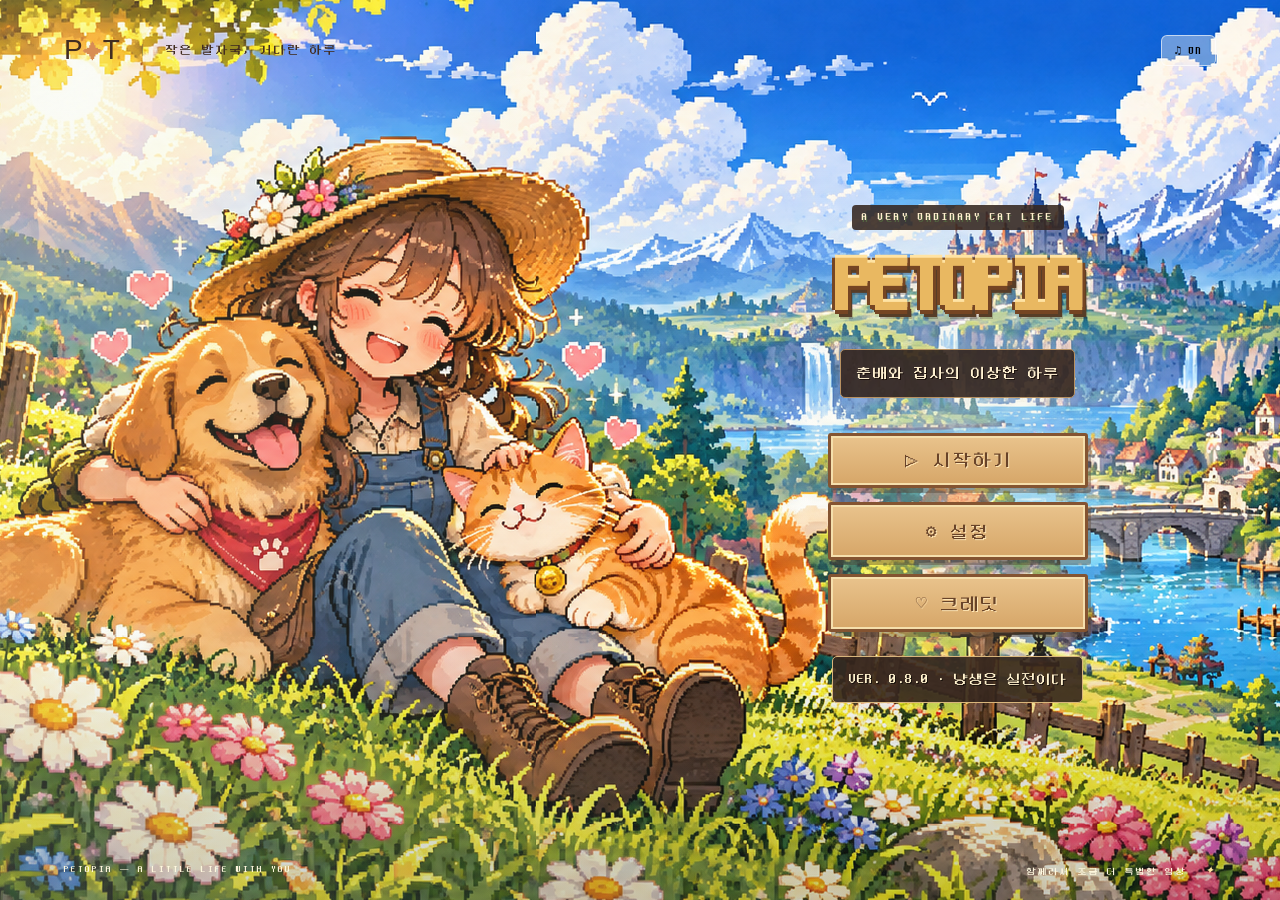
<file: index.html>
<!doctype html>
<html lang="ko">
  <head>
    <meta charset="utf-8" />
    <meta name="viewport" content="width=device-width,initial-scale=1" />
    <title>Petopia · 우리의 작은 일상</title>
    <link rel="stylesheet" href="style.css" />
  </head>
  <body>
    <div id="lobbyBackground"></div>
    <canvas
      id="scene"
      aria-label="강아지, 고양이와 사람이 함께 쉬는 도트 공원"
    ></canvas>
    <div class="shade"></div>
    <header>
      <a href="#" id="home">P<span>✦</span>T</a
      ><span>작은 발자국, 커다란 하루</span
      ><button id="sound" aria-label="효과음 켜기">♫ OFF</button>
    </header>
    <main id="app"></main>
    <footer>
      <span>PETOPIA — A LITTLE LIFE WITH YOU</span
      ><span>함께라서 조금 더 특별한 일상 <i>✦</i></span>
    </footer>
    <dialog id="modal"></dialog>
    <div id="toast" role="status" aria-live="polite"></div>
    <script src="engine.js"></script>
    <script src="social.js"></script>
    <script src="idle-engine.js"></script>
    <script src="app.js"></script>
    <script src="visuals.js"></script>
    <script src="live-chat.js"></script>
    <script src="home-field-model.js"></script>
    <script src="game.js"></script>
    <script src="action.js"></script>
    <script src="arcade.js"></script>
    <script src="idle-game.js"></script>
    <script src="home-field.js"></script>
  </body>
</html>
</file>
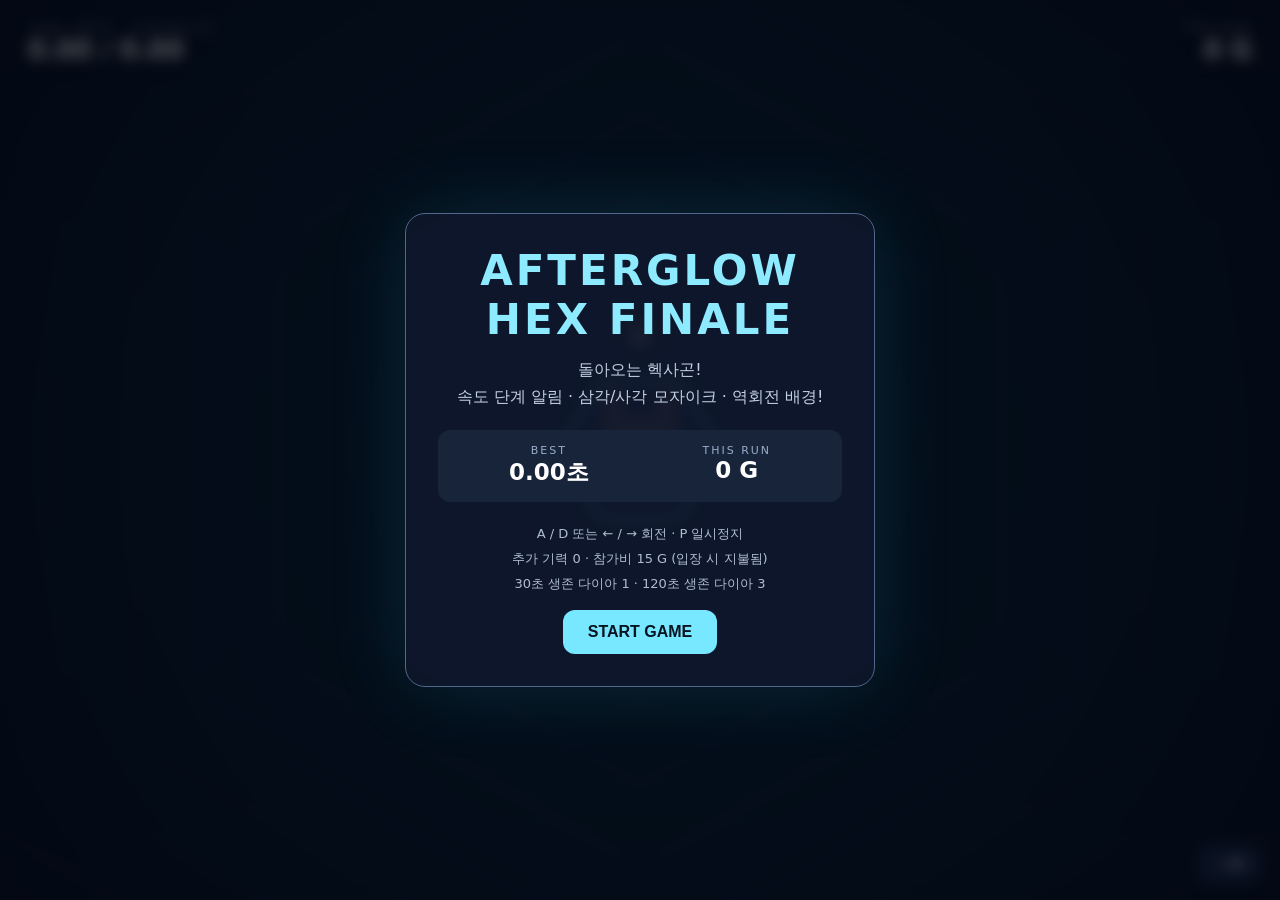
<file: games/hex.html>
<!doctype html>
<html lang="ko">
  <head>
    <meta charset="utf-8" />
    <meta name="viewport" content="width=device-width,initial-scale=1" />
    <title>AFTERGLOW // HEX FINALE</title>
    <style>
      * {
        box-sizing: border-box;
      }
      html,
      body {
        margin: 0;
        height: 100%;
        overflow: hidden;
        background: #050714;
        color: #fff;
        font-family: system-ui, "Segoe UI", sans-serif;
      }
      canvas {
        width: 100%;
        height: 100%;
        display: block;
      }
      #hud {
        position: absolute;
        top: 22px;
        left: 28px;
        right: 28px;
        display: flex;
        justify-content: space-between;
        pointer-events: none;
        text-shadow: 0 2px 15px #000;
      }
      small {
        display: block;
        font-size: 11px;
        letter-spacing: 2px;
        color: #9babc9;
      }
      #hud strong {
        font-size: 26px;
        font-variant-numeric: tabular-nums;
      }
      #overlay {
        position: absolute;
        inset: 0;
        display: flex;
        align-items: center;
        justify-content: center;
        background: #040613ae;
        backdrop-filter: blur(7px);
      }
      .panel {
        max-width: 470px;
        width: 92%;
        padding: 32px;
        text-align: center;
        border: 1px solid #52678d;
        border-radius: 20px;
        background: #10182cdd;
        box-shadow: 0 0 80px #42dfff20;
      }
      h1 {
        margin: 0 0 12px;
        font-size: clamp(28px, 5vw, 42px);
        letter-spacing: 3px;
        color: #8deaff;
      }
      .desc {
        color: #c4d0e5;
        line-height: 1.7;
      }
      .stats {
        display: flex;
        justify-content: space-around;
        margin: 20px 0;
        padding: 14px;
        background: #17243a;
        border-radius: 12px;
      }
      .stats b {
        font-size: 23px;
      }
      .help {
        font-size: 13px;
        color: #afbdd2;
        line-height: 1.9;
      }
      button {
        cursor: pointer;
        background: #77e8ff;
        color: #071321;
        border: 0;
        border-radius: 12px;
        font-weight: 900;
        font-size: 16px;
        padding: 13px 25px;
        margin-top: 14px;
      }
      #mute {
        position: absolute;
        bottom: 18px;
        right: 20px;
        background: #15253e;
        color: #fff;
        border: 1px solid #526b8f;
        font-size: 12px;
        padding: 10px 14px;
      }
      #touch {
        position: absolute;
        bottom: 25px;
        left: 20px;
        right: 20px;
        display: none;
        justify-content: space-between;
        pointer-events: none;
      }
      #touch button {
        pointer-events: auto;
        opacity: 0.8;
        font-size: 24px;
        min-width: 76px;
      }
      #flash {
        position: absolute;
        inset: 0;
        pointer-events: none;
        mix-blend-mode: screen;
      }
      @media (pointer: coarse) {
        #touch {
          display: flex;
        }
        #mute {
          bottom: 105px;
        }
      }
    </style>
  </head>
  <body>
    <canvas id="game"></canvas>
    <div id="flash"></div>
    <div id="hud">
      <div>
        <small>TIME / BEST · OVERDRIVE</small
        ><strong id="clock">0.00 / 0.00</strong>
      </div>
      <div style="text-align: right">
        <small>THIS RUN</small><strong id="gold">0 G</strong>
      </div>
    </div>
    <div id="touch">
      <button id="left">◀</button><button id="right">▶</button>
    </div>
    <button id="mute">♫ ON</button>
    <div id="overlay">
      <div class="panel">
        <h1 id="title">AFTERGLOW HEX FINALE</h1>
        <div id="message" class="desc">
          돌아오는 헥사곤!<br />속도 단계 알림 · 삼각/사각 모자이크 · 역회전
          배경!
        </div>
        <div class="stats">
          <div><small>BEST</small><b id="best">0.00초</b></div>
          <div><small>THIS RUN</small><b id="balance">0 G</b></div>
        </div>
        <div class="help">
          A / D 또는 ← / → 회전 · P 일시정지<br />추가 기력 0 · 참가비 15 G
          (입장 시 지불됨)<br />30초 생존 다이아 1 · 120초 생존 다이아 3
        </div>
        <button id="start">START GAME</button>
      </div>
    </div>
    <audio id="music" preload="auto" src="../assets/afterglow.mp3"></audio>
    <script>
      (() => {
        "use strict";
        const $ = (id) => document.getElementById(id),
          canvas = $("game"),
          ctx = canvas.getContext("2d"),
          music = $("music");
        const TAU = Math.PI * 2,
          S = TAU / 6,
          DURATION = 160.752,
          STAGES = [0, 22, 48, 65, 95, 125];
        const get = (k, d) => {
            try {
              return JSON.parse(localStorage.getItem(k)) ?? d;
            } catch {
              return d;
            }
          },
          put = (k, v) => {
            try {
              localStorage.setItem(k, JSON.stringify(v));
            } catch {}
          };
        let W,
          H,
          dpr,
          sc,
          mode = "menu",
          time = 0,
          best = get("afterglow_hex_best", 0),
          gold = 0,
          clears = get("afterglow_hex_clears", 0),
          player = -Math.PI / 2,
          spin = 0,
          tileSpin = 0,
          stage = 0,
          spawnAt = 0,
          patternIndex = 0,
          patternName = "",
          lastSafe = 4,
          queue = [],
          walls = [],
          sparks = [],
          last = 0,
          shake = 0,
          glow = 0,
          flash = 0,
          stageBanner = 0,
          stageTitle = "",
          tileMode = 0,
          tileUntil = 0,
          nearGlow = 0,
          muted = false,
          heartUntil = 0,
          combo = 0,
          patternRot = 0,
          finale = false,
          heartTwo = false,
          visualBeat = 0,
          phaseShift = 0;
        const keys = { left: false, right: false },
          mod = (x, n) => ((x % n) + n) % n,
          money = (n) => Math.floor(n).toLocaleString("ko-KR");
        function resize() {
          W = innerWidth;
          H = innerHeight;
          dpr = Math.min(devicePixelRatio || 1, 2);
          canvas.width = W * dpr;
          canvas.height = H * dpr;
          ctx.setTransform(dpr, 0, 0, dpr, 0, 0);
          sc = Math.min(W, H) / 700;
        }
        addEventListener("resize", resize);
        resize();
        function hud() {
          $("clock").textContent = time.toFixed(2) + " / " + best.toFixed(2);
          $("gold").textContent = money(gold) + " G";
          $("best").textContent = best.toFixed(2) + "초";
          $("balance").textContent = money(gold) + " G";
        }
        function overlay(title, msg, button) {
          $("title").textContent = title;
          $("message").innerHTML = msg;
          $("start").textContent = button;
          $("overlay").style.display = "flex";
          hud();
        }
        function start() {
          mode = "playing";
          gold = 0;
          time = 0;
          stage = 0;
          player = -Math.PI / 2;
          spin = tileSpin = 0;
          spawnAt = 1.1;
          patternIndex = 0;
          lastSafe = 4;
          queue = [];
          walls = [];
          sparks = [];
          shake = glow = flash = stageBanner = nearGlow = 0;
          tileMode = 0;
          tileUntil = 0;
          heartUntil = 0;
          combo = 0;
          patternRot = 0;
          finale = false;
          heartTwo = false;
          visualBeat = 0;
          phaseShift = 0;
          keys.left = keys.right = false;
          $("overlay").style.display = "none";
          music.pause();
          music.currentTime = 0;
          music.muted = muted;
          music.play().catch(() => pause(true));
        }
        function pause(fail = false) {
          if (mode !== "playing") return;
          mode = "paused";
          music.pause();
          overlay(
            "PAUSED",
            fail ? "음악 재생을 허용한 후 다시 시작해 줘." : "잠시 멈췄어.",
            "RESUME",
          );
        }
        function resume() {
          mode = "playing";
          $("overlay").style.display = "none";
          music.play().catch(() => pause(true));
        }
        function end(win) {
          if (mode !== "playing") return;
          mode = "ended";
          music.pause();
          if (win) time = DURATION;
          best = Math.max(best, time);
          put("afterglow_hex_best", best);
          flash = 0.4;
          shake = 12;
          const reward = 10 + Math.floor(time / 5),
            diamonds = time >= 120 ? 3 : time >= 30 ? 1 : 0;
          gold = reward;
          overlay(
            win ? "TRACK CLEARED!" : "GAME OVER",
            `생존 <b>${time.toFixed(2)}초</b><br>+${reward} G · 다이아 +${diamonds}<br>보상은 Petopia에 자동 저장돼.`,
            "방앗간으로",
          );
          parent.postMessage(
            {
              type: "petopia-hex-result",
              token: new URLSearchParams(location.search).get("session"),
              time,
              win,
            },
            location.origin === "null" ? "*" : location.origin,
          );
        }
        const patterns = [
          {
            name: "OPEN GATE",
            min: 0,
            steps: [0, 0, 1, 1, 0],
            gaps: [3, 3, 3, 2, 3],
            interval: 0.92,
          },
          {
            name: "SPIRAL STEPS",
            min: 0,
            steps: [0, 1, 1, 1, 1, 1],
            gaps: [2, 2, 2, 2, 2, 2],
            interval: 0.79,
          },
          {
            name: "ZIGZAG",
            min: 0,
            steps: [0, 1, -1, 1, -1, 1],
            gaps: [3, 2, 2, 2, 2, 2],
            interval: 0.79,
          },
          {
            name: "REVERSE STEPS",
            min: 1,
            steps: [0, 1, 1, 1, -1, -1, -1],
            gaps: [2, 2, 2, 2, 2, 2, 2],
            interval: 0.72,
          },
          {
            name: "DOUBLE RUSH",
            min: 1,
            steps: [0, 1, 0, -1, 0, 1, 0],
            gaps: [2, 2, 2, 2, 2, 2, 2],
            times: [0, 0.4, 1.4, 1.8, 2.85, 3.25, 4.2],
          },
          {
            name: "HEARTBEAT RUSH",
            min: 2,
            steps: [0, 1, 0, -1, 0, 1, 0, -1],
            gaps: [2, 2, 2, 2, 2, 2, 2, 2],
            times: [0, 0.43, 1.23, 1.66, 2.46, 2.89, 3.69, 4.12],
          },
          {
            name: "RUSH LADDER",
            min: 3,
            steps: [0, 1, 1, 1, -1, -1, -1],
            gaps: [2, 2, 2, 2, 2, 2, 2],
            interval: 0.39,
          },
          {
            name: "TUNNEL SQUEEZE",
            min: 3,
            steps: [0, 0, 1, 0, 1, 0],
            gaps: [3, 3, 2, 2, 2, 1],
            interval: 0.69,
          },
          {
            name: "SPLIT FLASH",
            min: 3,
            steps: [0, 1, 1, -1, 0, 1],
            gaps: [2, 2, 2, 2, 2, 2],
            interval: 0.53,
            split: true,
            blink: true,
          },
          {
            name: "CROSS GATE",
            min: 4,
            steps: [0, 2, -2, 2, -2],
            gaps: [3, 2, 2, 2, 2],
            interval: 1.08,
          },
          {
            name: "CLOCKWISE SPIRAL",
            min: 4,
            steps: [0, 1, 1, 1, 1, 1],
            gaps: [2, 2, 2, 2, 2, 2],
            interval: 0.7,
            rot: 0.12,
          },
          {
            name: "COUNTER SPIRAL",
            min: 4,
            steps: [0, -1, -1, -1, -1, -1],
            gaps: [2, 2, 2, 2, 2, 2],
            interval: 0.7,
            rot: -0.12,
          },
          {
            name: "DOUBLE SPIRAL",
            min: 5,
            steps: [0, 1, 1, -1, -1, 1, 1, -1],
            gaps: [2, 2, 2, 2, 2, 2, 2, 2],
            interval: 0.61,
            rot: 0.1,
          },
          {
            name: "FINAL COMBO",
            min: 5,
            steps: [0, 1, 0, 1, -1, -1, 0, 1, 1],
            gaps: [2, 2, 2, 2, 2, 2, 2, 2, 2],
            interval: 0.47,
            split: true,
          },
          {
            name: "HALF TURN",
            min: 4,
            steps: [0, 1, 1, 1, 0, 0],
            gaps: [3, 3, 3, 3, 2, 2],
            interval: 0.74,
            rot: 0.08,
          },
          {
            name: "FULL TURN",
            min: 5,
            steps: [0, 1, 1, 1, 1, 1, 1, 0],
            gaps: [3, 3, 3, 3, 3, 3, 3, 2],
            interval: 0.65,
            rot: 0.08,
          },
          {
            name: "REVERSE VORTEX",
            min: 5,
            steps: [0, 1, 1, 1, -1, -1, -1, 0],
            gaps: [3, 3, 3, 3, 3, 3, 3, 2],
            interval: 0.66,
            rot: -0.08,
          },
          {
            name: "STROBE RUN",
            min: 5,
            steps: [0, 1, -1, 1, 1, -1, 0],
            gaps: [2, 2, 2, 2, 2, 2, 2],
            interval: 0.47,
            blink: true,
            split: true,
          },
        ];
        function choosePattern() {
          let pool = patterns.filter((p) => p.min <= stage);
          if (time >= 130 && time < 138) {
            pool = pool.filter((p) =>
              [
                "FULL TURN",
                "HALF TURN",
                "REVERSE VORTEX",
                "STROBE RUN",
                "RUSH LADDER",
              ].includes(p.name),
            );
            return pool[Math.floor(Math.random() * pool.length)];
          }
          if (time >= 139) {
            pool = pool.filter((p) =>
              [
                "HEARTBEAT RUSH",
                "DOUBLE RUSH",
                "REVERSE VORTEX",
                "FINAL COMBO",
                "FULL TURN",
                "RUSH LADDER",
              ].includes(p.name),
            );
            return pool[Math.floor(Math.random() * pool.length)];
          }
          if (stage >= 3 && Math.random() < 0.63)
            pool = pool.filter((p) => p.min >= 3);
          if (stage === 2 && Math.random() < 0.65)
            pool = pool.filter((p) => p.min === 2);
          return pool[Math.floor(Math.random() * pool.length)];
        }
        function makeQueue() {
          const p = choosePattern(),
            base = mod(lastSafe + Math.floor(Math.random() * 3) - 1, 6),
            direction = Math.random() < 0.5 ? -1 : 1;
          let safe = base,
            events = [],
            t = 0;
          const speed = 250 + stage * 35 + (time >= 130 ? 45 : 0);
          for (let i = 0; i < p.steps.length; i++) {
            if (i) {
              const step = p.steps[i] * direction;
              safe = mod(safe + step, 6);
            }
            let gap = p.gaps[i];
            if (stage < 3) gap = Math.max(2, gap);
            const interval = p.times
              ? i
                ? p.times[i] - p.times[i - 1]
                : 0
              : i
                ? p.interval
                : 0;
            if (i) t += interval;
            // A single slot can be reached from the preceding slot because adjacent wall arrivals are separated.
            const travel = ((interval || 0.8) * 4.5) / S;
            if (i && Math.abs(p.steps[i]) > 1 && travel < 1.8)
              gap = Math.max(gap, 3);
            events.push({
              at: spawnAt + t,
              safe,
              gap,
              rot: (p.rot || 0) * direction,
              split: !!p.split,
              blink: !!p.blink,
              name: p.name,
              speed,
            });
          }
          lastSafe = safe;
          queue = events;
          spawnAt = events[events.length - 1].at + (stage >= 3 ? 0.85 : 1.08);
          patternName = p.name;
          patternIndex++;
          if (p.min >= 3 && Math.random() < 0.42) {
            tileMode = 1 + Math.floor(Math.random() * 2);
            tileUntil = time + 5.5;
          }
        }
        function spawn(e) {
          const mask = Array.from(
            { length: 6 },
            (_, i) =>
              !Array.from({ length: e.gap }, (_, j) =>
                mod(e.safe + j, 6),
              ).includes(i),
          );
          const radius = Math.hypot(W, H) * 0.52 + 120 * sc;
          // Keep rotation visual and collision positions consistent; safe center anchored to a known lane.
          walls.push({
            r: radius,
            w: (17 + stage * 1.5) * sc,
            v: e.speed * sc,
            mask,
            rot: 0,
            rotSpeed: e.rot,
            split: e.split,
            blink: e.blink,
            passed: false,
            hue: mod(178 + patternIndex * 33 + walls.length * 9, 360),
            name: e.name,
          });
        }
        function stageChange(n) {
          stage = n;
          stageTitle =
            n === 2
              ? "HEARTBEAT!"
              : n === 3
                ? "RUSH MODE!"
                : n === 4
                  ? "HYPER SHIFT!"
                  : n === 5
                    ? "FINAL OVERDRIVE!"
                    : "SPEED UP!";
          stageBanner = 2.6;
          glow = 0.78;
          shake = 8;
          flash = 0.12;
          tileMode = n % 2 ? 2 : 1;
          tileUntil = time + 7;
          if (n === 2) heartUntil = 65;
        }
        function burst(angle, r) {
          for (let i = 0; i < 22; i++) {
            const a = Math.random() * TAU,
              v = 85 + Math.random() * 185;
            sparks.push({
              x: Math.cos(angle) * r,
              y: Math.sin(angle) * r,
              vx: Math.cos(a) * v * sc,
              vy: Math.sin(a) * v * sc,
              life: 0.35 + Math.random() * 0.45,
            });
          }
          nearGlow = 0.85;
          combo++;
        }
        function update(dt) {
          shake = Math.max(0, shake - dt * 30);
          glow = Math.max(0, glow - dt * 0.95);
          flash = Math.max(0, flash - dt * 2);
          nearGlow = Math.max(0, nearGlow - dt * 2.5);
          stageBanner = Math.max(0, stageBanner - dt);
          for (const p of sparks) {
            p.x += p.vx * dt;
            p.y += p.vy * dt;
            p.life -= dt;
          }
          sparks = sparks.filter((p) => p.life > 0);
          if (mode !== "playing") return;
          const clock = music.currentTime || 0;
          time = Math.max(time + dt, clock);
          if (music.ended || time >= DURATION - 0.035) {
            end(true);
            return;
          }
          const newStage = STAGES.reduce((n, t, i) => (time >= t ? i : n), 0);
          if (newStage > stage) stageChange(newStage);
          if (time >= 130 && time < 138) {
            finale = true;
            phaseShift += dt * 11;
            visualBeat = Math.max(visualBeat, 0.65);
          } else finale = false;
          if (time >= 139 && !heartTwo) {
            heartTwo = true;
            stageTitle = "HEARTBEAT II";
            stageBanner = 2.5;
            glow = 0.6;
            shake = 10;
            tileMode = 2;
            tileUntil = time + 9;
          }
          visualBeat = Math.max(0, visualBeat - dt * 1.4);
          const dir = (keys.right ? 1 : 0) - (keys.left ? 1 : 0);
          player += dir * 4.7 * dt;
          spin += dt * (0.28 + stage * 0.15);
          tileSpin -= dt * (0.14 + stage * 0.07) * (patternRot >= 0 ? 1 : -1);
          if (time > tileUntil) tileMode = 0;
          if (!queue.length && time >= spawnAt - 0.01) makeQueue();
          while (queue.length && time >= queue[0].at) {
            spawn(queue.shift());
          }
          const hitR = 90 * sc;
          for (const w of walls) {
            const old = w.r;
            w.r -= w.v * dt;
            w.rot += w.rotSpeed * dt;
            if (!w.passed && old - w.w > hitR && w.r - w.w <= hitR) {
              const rel = mod(player - w.rot, TAU),
                slot = Math.floor(rel / S) % 6,
                inside = rel % S,
                margin = 0.09;
              if (
                w.mask[slot] ||
                (inside < margin && w.mask[(slot + 5) % 6]) ||
                (inside > S - margin && w.mask[(slot + 1) % 6])
              ) {
                end(false);
                return;
              } else {
                w.passed = true;
                burst(player, hitR);
              }
            }
          }
          walls = walls.filter((w) => w.r > 12 * sc);
          hud();
        }
        function polygon(r, rot) {
          ctx.beginPath();
          for (let i = 0; i < 6; i++) {
            const a = rot + i * S;
            i
              ? ctx.lineTo(Math.cos(a) * r, Math.sin(a) * r)
              : ctx.moveTo(Math.cos(a) * r, Math.sin(a) * r);
          }
          ctx.closePath();
        }
        function draw() {
          const pulse = 0.5 + 0.5 * Math.sin(time * TAU * 2.12),
            heartbeat =
              time >= 48 && time < 65
                ? Math.pow(
                    Math.max(0, Math.sin((time - 48) * Math.PI * 4.24)),
                    8,
                  )
                : time >= 139
                  ? Math.pow(
                      Math.max(0, Math.sin((time - 139) * Math.PI * 5.0)),
                      6,
                    )
                  : 0,
            hue = finale
              ? mod(Math.floor((time - 130) * 7) * 93, 360)
              : mod(194 + time * 8, 360);
          ctx.fillStyle = finale
            ? Math.floor(time * 13) % 2
              ? "#12001d"
              : "#001b2a"
            : "#050713";
          ctx.fillRect(0, 0, W, H);
          const bg = ctx.createRadialGradient(
            W / 2,
            H / 2,
            0,
            W / 2,
            H / 2,
            Math.max(W, H) * 0.8,
          );
          bg.addColorStop(0, `hsla(${hue},78%,${12 + pulse * 4}%,.7)`);
          bg.addColorStop(1, "#03050d");
          ctx.fillStyle = bg;
          ctx.fillRect(0, 0, W, H);
          ctx.save();
          ctx.translate(
            W / 2 + (Math.random() - 0.5) * shake,
            H / 2 + (Math.random() - 0.5) * shake,
          );
          if (tileMode) {
            ctx.save();
            ctx.rotate(tileSpin + (finale ? Math.sin(time * 3) * 0.6 : 0));
            const unit = Math.max(64, Math.min(W, H) * 0.12),
              span = Math.hypot(W, H) * 1.25;
            ctx.globalAlpha = 0.23;
            for (let yy = -span; yy < span; yy += unit)
              for (let xx = -span; xx < span; xx += unit) {
                const odd = (Math.round(xx / unit) + Math.round(yy / unit)) & 1;
                if (tileMode === 2) {
                  ctx.fillStyle = odd ? "#6840b4" : "#087d9a";
                  ctx.fillRect(xx, yy, unit - 1, unit - 1);
                } else {
                  ctx.beginPath();
                  ctx.moveTo(xx, yy);
                  ctx.lineTo(xx + unit, yy);
                  ctx.lineTo(xx, yy + unit);
                  ctx.fillStyle = odd ? "#5b37a9" : "#0d8b9b";
                  ctx.fill();
                  ctx.beginPath();
                  ctx.moveTo(xx + unit, yy + unit);
                  ctx.lineTo(xx + unit, yy);
                  ctx.lineTo(xx, yy + unit);
                  ctx.fillStyle = odd ? "#0d8b9b" : "#5b37a9";
                  ctx.fill();
                }
              }
            ctx.restore();
          }
          ctx.save();
          ctx.rotate(spin + (finale ? Math.sin(time * 5) * 0.25 : 0));
          for (let j = 13; j >= 1; j--) {
            const r =
              (j * 65 + ((time * 20) % 65)) * sc * (1 + heartbeat * 0.04);
            polygon(r, Math.PI / 6);
            ctx.strokeStyle = `hsla(${mod(hue + j * 11, 360)},95%,67%,${0.045 + 0.065 * pulse})`;
            ctx.lineWidth = 1.4 * sc;
            ctx.stroke();
          }
          ctx.restore();
          for (const w of walls) {
            for (let i = 0; i < 6; i++) {
              if (!w.mask[i]) continue;
              const a = i * S + w.rot,
                b = (i + 1) * S + w.rot,
                parts = w.split ? 3 : 1;
              for (let j = 0; j < parts; j++) {
                const aa = a + ((b - a) * j) / parts + (w.split ? 0.014 : 0),
                  bb = a + ((b - a) * (j + 1)) / parts - (w.split ? 0.014 : 0),
                  r = w.r * (1 + heartbeat * 0.065),
                  inner = (w.r - w.w) * (1 + heartbeat * 0.065);
                ctx.beginPath();
                ctx.moveTo(Math.cos(aa) * r, Math.sin(aa) * r);
                ctx.lineTo(Math.cos(bb) * r, Math.sin(bb) * r);
                ctx.lineTo(Math.cos(bb) * inner, Math.sin(bb) * inner);
                ctx.lineTo(Math.cos(aa) * inner, Math.sin(aa) * inner);
                ctx.closePath();
                const alpha = w.blink
                  ? 0.72 + 0.25 * Math.sin(time * 18 + w.hue) ** 2
                  : 0.94;
                ctx.fillStyle = `hsla(${finale ? mod(hue + ((i + j) % 3) * 100, 360) : w.hue},95%,${64 + 8 * pulse}%,${alpha})`;
                ctx.shadowColor = `hsl(${w.hue},100%,65%)`;
                ctx.shadowBlur = (9 + 9 * pulse + 12 * heartbeat) * sc;
                ctx.fill();
                ctx.shadowBlur = 0;
                ctx.strokeStyle = "#dffaff";
                ctx.lineWidth = 1.1 * sc;
                ctx.stroke();
              }
            }
          }
          polygon(61 * sc * (1 + heartbeat * 0.11), spin * 0.4);
          ctx.fillStyle = "#10223e";
          ctx.shadowColor = "#4fe6ff";
          ctx.shadowBlur = 12 * sc;
          ctx.fill();
          ctx.shadowBlur = 0;
          ctx.strokeStyle = "#70eaff";
          ctx.lineWidth = 5 * sc;
          ctx.stroke();
          drawKitty(0, 0, 2.1 * sc);
          ctx.save();
          ctx.translate(Math.cos(player) * 90 * sc, Math.sin(player) * 90 * sc);
          ctx.rotate(player + Math.PI / 2);
          drawKitty(0, 0, 0.62 * sc);
          ctx.restore();
          for (const p of sparks) {
            ctx.globalAlpha = Math.min(1, p.life * 2);
            ctx.fillStyle = "#a6ffff";
            ctx.fillRect(p.x - 2 * sc, p.y - 2 * sc, 4 * sc, 4 * sc);
          }
          ctx.globalAlpha = 1;
          if (nearGlow) {
            ctx.beginPath();
            ctx.arc(0, 0, (100 + (1 - nearGlow) * 90) * sc, 0, TAU);
            ctx.strokeStyle = `rgba(120,255,255,${nearGlow * 0.5})`;
            ctx.lineWidth = 4 * sc;
            ctx.stroke();
          }
          ctx.restore();
          if (finale) {
            ctx.fillStyle = `hsla(${mod(hue + 180, 360)},100%,65%,${0.045 + 0.085 * Math.pow(Math.sin(time * TAU * 4), 2)})`;
            ctx.fillRect(0, 0, W, H);
          }
          if (heartbeat) {
            ctx.fillStyle = `rgba(128,63,235,${heartbeat * 0.11})`;
            ctx.fillRect(0, 0, W, H);
          }
          if (glow) {
            ctx.fillStyle = `rgba(215,245,255,${glow * glow * 0.65})`;
            ctx.fillRect(0, 0, W, H);
          }
          if (stageBanner > 0) {
            ctx.save();
            ctx.textAlign = "center";
            ctx.shadowColor = "#67eaff";
            ctx.shadowBlur = 18;
            ctx.fillStyle = `rgba(245,253,255,${Math.min(1, stageBanner)})`;
            ctx.font = `900 ${Math.max(27, Math.min(W * 0.055, 56))}px system-ui`;
            ctx.fillText(stageTitle, W / 2, H * 0.29);
            ctx.font = `700 ${Math.max(13, Math.min(W * 0.025, 22))}px system-ui`;
            ctx.fillText(
              "LEVEL " +
                (stage + 1) +
                "  ·  " +
                (stage === 2
                  ? "PULSE"
                  : stage === 3
                    ? "CHAIN WALLS"
                    : stage >= 4
                      ? "PATTERN SHIFT"
                      : "FASTER"),
              W / 2,
              H * 0.29 + 38,
            );
            ctx.restore();
          }
        }
        function drawKitty(x, y, k) {
          ctx.save();
          ctx.translate(x, y);
          ctx.scale(k, k);
          const r = (x, y, w, h, c) => {
            ctx.fillStyle = c;
            ctx.fillRect(x, y, w, h);
          };
          r(-14, -12, 28, 25, "#efbc78");
          r(-14, -22, 8, 14, "#c68b58");
          r(6, -22, 8, 14, "#c68b58");
          r(-11, -18, 3, 7, "#eda5a2");
          r(9, -18, 3, 7, "#eda5a2");
          r(-8, -3, 4, 4, "#283e41");
          r(5, -3, 4, 4, "#283e41");
          r(-2, 4, 4, 2, "#ba7768");
          r(-8, 9, 16, 7, "#fff1cc");
          r(-19, 3, 8, 1, "#fff5d3");
          r(12, 3, 8, 1, "#fff5d3");
          ctx.restore();
        }
        addEventListener("message", (e) => {
          if (
            e.source !== parent ||
            e.origin !== location.origin ||
            e.data?.type !== "petopia-mute"
          )
            return;
          muted = !!e.data.muted;
          music.muted = muted;
          $("mute").textContent = muted ? "♫ OFF" : "♫ ON";
        });
        function loop(now) {
          const dt = Math.min((now - last) / 1000 || 0, 0.045);
          last = now;
          update(dt);
          draw();
          requestAnimationFrame(loop);
        }
        $("start").onclick = () => {
          if (mode === "ended") {
            parent.postMessage(
              { type: "petopia-hex-exit" },
              location.origin === "null" ? "*" : location.origin,
            );
            return;
          }
          mode === "paused" ? resume() : start();
        };
        $("mute").onclick = () => {
          muted = !muted;
          music.muted = muted;
          $("mute").textContent = muted ? "♫ OFF" : "♫ ON";
        };
        addEventListener("keydown", (e) => {
          if (
            ["ArrowLeft", "ArrowRight", "KeyA", "KeyD", "KeyP"].includes(e.code)
          )
            e.preventDefault();
          if (e.code === "ArrowLeft" || e.code === "KeyA") keys.left = true;
          if (e.code === "ArrowRight" || e.code === "KeyD") keys.right = true;
          if (e.code === "KeyP" && !e.repeat) {
            if (mode === "playing") pause();
            else if (mode === "paused") resume();
          }
        });
        addEventListener("keyup", (e) => {
          if (e.code === "ArrowLeft" || e.code === "KeyA") keys.left = false;
          if (e.code === "ArrowRight" || e.code === "KeyD") keys.right = false;
        });
        addEventListener("blur", () => {
          keys.left = keys.right = false;
          if (mode === "playing") pause();
        });
        for (const [id, k] of [
          ["left", "left"],
          ["right", "right"],
        ]) {
          const b = $(id);
          b.addEventListener("pointerdown", (e) => {
            e.preventDefault();
            keys[k] = true;
            b.setPointerCapture(e.pointerId);
          });
          for (const event of [
            "pointerup",
            "pointercancel",
            "lostpointercapture",
          ])
            b.addEventListener(event, () => (keys[k] = false));
        }
        hud();
        requestAnimationFrame(loop);
      })();
    </script>
  </body>
</html>
</file>
<file: style.css>
:root {
  --ink: #344b3f;
  --cream: #fff9e9;
  --green: #536d47;
  --orange: #da8b51;
}
* {
  box-sizing: border-box;
}
body {
  margin: 0;
  color: var(--ink);
  font-family: "Gowun Dodum", sans-serif;
  background: #b8cf9b;
  min-height: 100svh;
}
button,
a {
  -webkit-tap-highlight-color: transparent;
}
button {
  font: inherit;
  cursor: pointer;
}
button:focus-visible,
a:focus-visible {
  outline: 3px solid #e29a50;
  outline-offset: 5px;
}
#scene,
.shade {
  position: fixed;
  inset: 0;
  width: 100%;
  height: 100%;
  z-index: -2;
}
#scene {
  image-rendering: pixelated;
}
.shade {
  z-index: -1;
  background:
    linear-gradient(90deg, #eaf0ce30, transparent 70%),
    linear-gradient(0deg, #293b3940, transparent 30%);
}
header {
  height: 100px;
  padding: 28px 5%;
  display: flex;
  align-items: center;
  gap: 22px;
  font-size: 12px;
  letter-spacing: 2px;
}
header a {
  font:
    28px "Jua",
    sans-serif;
  text-decoration: none;
  color: var(--ink);
  letter-spacing: 0;
}
header a span {
  color: #d88c53;
  font-size: 20px;
}
header > span {
  border-left: 1px solid #51634c55;
  padding-left: 22px;
}
#sound {
  margin-left: auto;
  border: 1px solid #fff9;
  background: #fff7e960;
  border-radius: 6px;
  padding: 8px 12px;
  font-size: 11px;
  letter-spacing: 1px;
}
main {
  min-height: calc(100svh - 162px);
  display: flex;
  align-items: center;
  padding: 30px 12% 90px;
}
.hero {
  width: 370px;
  text-align: center;
  animation: arrive 0.5s ease;
}
.eyebrow {
  font-size: 11px;
  letter-spacing: 5px;
  margin-bottom: 14px;
}
.logo {
  font-family: "Jua", sans-serif;
  font-size: 88px;
  line-height: 1;
  letter-spacing: -3px;
  margin: 0;
  color: #fff8de;
  text-shadow:
    3px 0 #52694c,
    -3px 0 #52694c,
    0 3px #52694c,
    0 -3px #52694c,
    5px 6px #52694c40;
}
.logo em {
  font-style: normal;
  color: #e8a76b;
}
.subtitle {
  font-size: 15px;
  margin: 22px 0 36px;
  line-height: 1.9;
}
.menu {
  display: grid;
  gap: 12px;
  margin: auto;
  width: 250px;
}
.btn {
  border: 1px solid #6c765536;
  background: var(--cream);
  color: var(--ink);
  padding: 15px 24px;
  border-radius: 7px;
  box-shadow: 0 4px 0 #54633c33;
  transition:
    transform 0.15s,
    background 0.15s;
  position: relative;
}
.btn:hover {
  transform: translateY(-2px);
  background: #fffdf5;
}
.btn.primary {
  background: var(--green);
  color: #fff9e9;
  border-color: #3f593a;
  box-shadow: 0 4px 0 #364d32;
}
.btn.primary:hover {
  background: #627e54;
}
.btn .icon {
  position: absolute;
  left: 22px;
  opacity: 0.7;
}
.version {
  font-size: 10px;
  letter-spacing: 2px;
  margin-top: 29px;
  opacity: 0.7;
}
.panel {
  background: #fff9edf2;
  border: 1px solid #fff9;
  border-radius: 12px;
  padding: 36px;
  width: min(830px, 100%);
  box-shadow: 0 14px 70px #233f3920;
  margin: auto;
  animation: arrive 0.3s ease;
}
.back {
  border: 0;
  background: none;
  color: #64735d;
  font-size: 12px;
  padding: 0 0 22px;
}
.panel h1 {
  font-family: "Jua", sans-serif;
  font-weight: 400;
  font-size: 31px;
  margin: 0 0 8px;
}
.desc {
  font-size: 14px;
  color: #7d8271;
  margin: 0 0 28px;
}
.cards {
  display: grid;
  grid-template-columns: repeat(3, 1fr);
  gap: 15px;
}
.slot,
.character {
  border: 1px dashed #b6bda3;
  border-radius: 8px;
  background: #f5f2e7;
  padding: 26px 12px;
  color: var(--ink);
  text-align: center;
  min-height: 205px;
  transition: 0.2s;
}
.slot:hover,
.character:not(:disabled):hover {
  background: #eaf0da;
  border-color: #6c8256;
  transform: translateY(-3px);
}
.slot small {
  display: block;
  letter-spacing: 3px;
  font-size: 10px;
}
.plus {
  display: block;
  font-size: 36px;
  font-weight: 300;
  margin: 20px;
  color: #9fae8c;
}
.slot strong {
  font-size: 15px;
  font-weight: 400;
}
.slot p {
  font-size: 11px;
  color: #8b927f;
}
.characters {
  grid-template-columns: 1fr 1fr;
}
.character {
  border-style: solid;
  padding: 24px;
  min-height: 240px;
}
.character canvas {
  width: 100px;
  height: 100px;
  image-rendering: pixelated;
  display: block;
  margin: 0 auto 14px;
}
.character strong {
  font:
    23px "Jua",
    sans-serif;
  display: block;
}
.character p {
  font-size: 12px;
}
.character:disabled {
  cursor: not-allowed;
  color: #999b90;
  background: #eeece5;
}
.character:disabled canvas {
  filter: grayscale(1);
  opacity: 0.5;
}
.badge {
  display: inline-block;
  background: #e1e2d8;
  border-radius: 20px;
  padding: 5px 12px;
  font-size: 10px;
  letter-spacing: 1px;
}
.room {
  text-align: center;
}
.room canvas {
  width: 160px;
  height: 160px;
  image-rendering: pixelated;
}
.room .btn {
  margin-top: 15px;
}
.note {
  font-size: 12px;
  color: #8c927f;
  margin-top: 24px;
}
footer {
  height: 62px;
  padding: 0 5%;
  display: flex;
  align-items: center;
  justify-content: space-between;
  color: #fff8df;
  font-size: 9px;
  letter-spacing: 2px;
}
footer i {
  font-size: 15px;
  color: #ffe2a0;
  margin-left: 12px;
}
dialog {
  border: 1px solid #d8ddc6;
  border-radius: 12px;
  background: var(--cream);
  color: var(--ink);
  padding: 32px;
  width: min(400px, 90%);
  box-shadow: 0 20px 100px #20392a40;
}
dialog::backdrop {
  background: #243b3366;
  backdrop-filter: blur(4px);
}
dialog h2 {
  font-family: "Jua", sans-serif;
  font-weight: 400;
  margin-top: 0;
}
dialog p {
  font-size: 14px;
  line-height: 1.9;
}
dialog .btn {
  width: 100%;
  margin-top: 20px;
}
.setting {
  display: flex;
  justify-content: space-between;
  align-items: center;
  padding: 15px 0;
  border-bottom: 1px solid #dfe1d1;
}
.setting button {
  border: 0;
  border-radius: 20px;
  padding: 7px 15px;
  background: #e2e9d5;
  color: var(--ink);
}
@keyframes arrive {
  from {
    opacity: 0;
    transform: translateY(12px);
  }
  to {
    opacity: 1;
    transform: translateY(0);
  }
}
@media (max-width: 650px) {
  header {
    height: 80px;
    padding: 20px 6%;
  }
  header > span {
    font-size: 10px;
    letter-spacing: 0;
    padding-left: 12px;
  }
  main {
    padding: 20px 6% 50px;
    min-height: calc(100svh - 142px);
    justify-content: center;
  }
  .hero {
    background: #edf0d05e;
    border-radius: 20px;
    padding: 30px 10px;
    backdrop-filter: blur(3px);
  }
  .logo {
    font-size: 72px;
  }
  .panel {
    padding: 24px 18px;
  }
  .cards {
    gap: 8px;
  }
  .slot {
    padding: 20px 6px;
    min-height: 180px;
  }
  .slot p {
    font-size: 10px;
  }
  .character {
    padding: 20px 8px;
  }
  footer {
    font-size: 8px;
    letter-spacing: 1px;
  }
  footer > span:last-child {
    display: none;
  }
}
/* The everyday adventure */
button:disabled {
  cursor: not-allowed;
  opacity: 0.48;
  transform: none !important;
}
.game-shell {
  width: min(900px, 100%);
  margin: auto;
  background: #fffaf0f7;
  border: 1px solid #fffdf4;
  border-radius: 16px;
  box-shadow: 0 18px 80px #31493625;
  padding: 28px 36px;
}
.game-top {
  display: flex;
  align-items: center;
  gap: 16px;
  border-bottom: 1px solid #dfe3d2;
  padding-bottom: 16px;
  margin-bottom: 26px;
}
.game-top .back {
  padding: 0;
  white-space: nowrap;
}
.save-label {
  font-size: 10px;
  color: #8c9680;
  letter-spacing: 1px;
}
.wallet {
  margin-left: auto;
  display: flex;
  gap: 8px;
  white-space: nowrap;
}
.wallet span {
  font-size: 12px;
  background: #edeedc;
  padding: 8px 12px;
  border-radius: 5px;
}
.wallet span:first-child {
  background: #f3e5bc;
  color: #8b6937;
}
.game-shell h1 {
  font-size: 29px;
  letter-spacing: -1px;
  font-weight: 600;
  margin: 0 0 10px;
}
.game-shell h2 {
  font-size: 17px;
  font-weight: 500;
  margin: 0;
}
.game-shell h3 {
  font-size: 15px;
  font-weight: 500;
}
.game-shell .eyebrow {
  font-size: 9px;
  letter-spacing: 3px;
  color: #8b947b;
  margin-bottom: 9px;
}
.home-title {
  display: flex;
  justify-content: space-between;
  align-items: center;
}
.tiny-dot {
  display: inline-block;
  width: 7px;
  height: 7px;
  border-radius: 50%;
  background: #d8a967;
  vertical-align: middle;
  margin-left: 12px;
}
.date-chip {
  font-size: 11px;
  color: #8c967f;
}
.pet-stage {
  height: 230px;
  position: relative;
  background: linear-gradient(#ecebdc 0 67%, #d9c4a0 67% 70%, #e5d2af 70%);
  border: 1px solid #d9d9c0;
  border-radius: 9px;
  overflow: hidden;
  margin-top: 12px;
  display: flex;
  align-items: center;
  justify-content: center;
}
.pet-stage:after {
  content: "";
  position: absolute;
  bottom: 0;
  left: 0;
  right: 0;
  height: 30%;
  background: repeating-linear-gradient(
    0deg,
    transparent 0 25px,
    #bdab8c30 25px 27px
  );
  pointer-events: none;
}
.pet-stage canvas {
  height: 132px;
  width: 132px;
  image-rendering: pixelated;
  z-index: 2;
  align-self: flex-end;
  margin-bottom: 38px;
}
.speech {
  position: absolute;
  top: 21px;
  background: #fffbee;
  border: 1px solid #d7d8bd;
  border-radius: 7px;
  padding: 9px 16px;
  font-size: 12px;
  z-index: 3;
}
.speech:after {
  content: "";
  position: absolute;
  bottom: -6px;
  left: 50%;
  width: 10px;
  height: 10px;
  background: #fffbee;
  transform: rotate(45deg);
  border-right: 1px solid #d7d8bd;
  border-bottom: 1px solid #d7d8bd;
}
.stage-label {
  position: absolute;
  bottom: 13px;
  font-size: 10px;
  letter-spacing: 2px;
  z-index: 3;
  color: #786d55;
}
.floor-rug {
  position: absolute;
  bottom: 28px;
  width: 175px;
  height: 35px;
  border: 5px solid #b1b994;
  border-radius: 50%;
  background: #c7cba6;
}
.window-pixel {
  position: absolute;
  left: 10%;
  top: 30px;
  width: 75px;
  height: 87px;
  background: #bed1ab;
  border: 7px solid #b39e7c;
  box-shadow:
    inset 0 0 0 3px #f8efd9,
    3px 4px #b6af9533;
}
.window-pixel:after {
  content: "";
  position: absolute;
  left: 27px;
  height: 100%;
  width: 5px;
  background: #b39e7c;
}
.window-pixel:before {
  content: "";
  position: absolute;
  top: 33px;
  width: 100%;
  height: 5px;
  background: #b39e7c;
}
.window-pixel span {
  position: absolute;
  background: #f9e6a2;
  top: 10px;
  right: 8px;
  width: 12px;
  height: 12px;
}
.wall-picture {
  position: absolute;
  right: 13%;
  top: 45px;
  border: 5px solid #b9a27e;
  width: 45px;
  height: 50px;
  background: #f7f0d9;
  text-align: center;
  padding-top: 4px;
  color: #a5ae82;
  font-size: 24px;
}
.plant {
  position: absolute;
  bottom: 39px;
  right: 9%;
  font-size: 70px;
  color: #728e60;
  text-shadow: 3px 3px #b2bd8c;
  z-index: 1;
}
.status-strip {
  display: grid;
  grid-template-columns: 1.4fr 1fr 1fr 1fr;
  margin-top: 18px;
  border: 1px solid #e2e4d3;
  border-radius: 7px;
  background: #f5f4e8;
  padding: 16px 0;
}
.status-strip > div {
  padding: 0 18px;
  display: flex;
  flex-direction: column;
  gap: 7px;
  border-right: 1px solid #e0e2d0;
}
.status-strip > div:last-child {
  border: 0;
}
.status-strip small {
  font-size: 10px;
  color: #91977f;
}
.status-strip strong {
  font-size: 19px;
  font-weight: 500;
}
.status-strip i {
  font-style: normal;
  font-size: 12px;
  color: #9b9f8d;
}
.status-strip span {
  font-size: 9px;
  color: #8e9681;
}
progress {
  width: 100%;
  height: 5px;
  appearance: none;
  border: 0;
  border-radius: 10px;
  overflow: hidden;
  background: #dee2cc;
}
progress::-webkit-progress-bar {
  background: #dee2cc;
}
progress::-webkit-progress-value {
  background: #8f9f6a;
  border-radius: 10px;
}
progress::-moz-progress-bar {
  background: #8f9f6a;
}
.section-heading {
  display: flex;
  justify-content: space-between;
  align-items: center;
  margin: 26px 0 14px;
}
.section-heading > span {
  font-size: 10px;
  color: #949a86;
}
.activity-grid {
  display: grid;
  grid-template-columns: 1fr 1fr;
  gap: 10px;
}
.activity {
  display: flex;
  align-items: center;
  text-align: left;
  padding: 18px 16px;
  gap: 16px;
  border: 1px solid #dedfcb;
  background: #fffdf5;
  border-radius: 7px;
  color: var(--ink);
  transition: 0.15s;
}
.activity:hover {
  transform: translateY(-2px);
  border-color: #98a67b;
  background: #f2f4e5;
  box-shadow: 0 4px 9px #43562e08;
}
.activity-icon {
  font-size: 26px;
  width: 32px;
  text-align: center;
  color: #8b9771;
}
.activity strong {
  font-size: 14px;
  font-weight: 500;
  display: block;
  margin-bottom: 6px;
}
.activity small {
  font-size: 10px;
  color: #939982;
  display: block;
}
.activity .arrow {
  margin-left: auto;
  font-size: 16px;
  color: #a1a68e;
}
.activity.adventure {
  background: #52664b;
  border-color: #52664b;
  color: #fff9e9;
}
.activity.adventure small,
.activity.adventure .activity-icon,
.activity.adventure .arrow {
  color: #d1ddbc;
}
.activity.adventure:hover {
  background: #607754;
}
.activity.walk {
  background: #e9edd8;
}
.activity:last-child {
  grid-column: 1/-1;
}
.game-notice {
  font-size: 12px;
  color: #738260;
  background: #ecefdd;
  border: 1px solid #dfe5cd;
  border-radius: 6px;
  padding: 13px 16px;
  line-height: 1.8;
  margin: 20px 0 0;
}
.tip-banner {
  background: #edeede;
  border-left: 3px solid #9eaa7f;
  padding: 13px 16px;
  font-size: 12px;
  line-height: 1.9;
  margin-bottom: 20px;
}
.dungeon-list {
  display: grid;
  gap: 8px;
}
.dungeon-row {
  display: flex;
  align-items: center;
  gap: 18px;
  width: 100%;
  border: 1px solid #dedfcc;
  background: #fffdf5;
  border-radius: 6px;
  padding: 15px 16px;
  text-align: left;
  color: var(--ink);
}
.dungeon-row:not(:disabled):hover {
  background: #eef1df;
  border-color: #8fa279;
}
.dungeon-row.locked {
  opacity: 0.5;
}
.dungeon-number {
  font-size: 21px;
  color: #a8b28c;
  font-variant-numeric: tabular-nums;
}
.dungeon-name strong {
  font-size: 14px;
  font-weight: 500;
  display: block;
}
.dungeon-name small,
.dungeon-reward small {
  font-size: 10px;
  color: #929a82;
  display: block;
  margin-top: 5px;
}
.dungeon-reward {
  margin-left: auto;
  text-align: right;
  font-size: 11px;
  color: #8b744b;
}
.dungeon-row.cleared .dungeon-number {
  color: #5f8051;
}
.battle-heading {
  position: relative;
}
.battle-heading .badge {
  position: absolute;
  right: 0;
  top: 12px;
}
.arena {
  display: flex;
  align-items: center;
  justify-content: space-evenly;
  background: linear-gradient(#e1e6d6 72%, #b7c09b 72% 76%, #cbd1ae 76%);
  border: 1px solid #cdd3bc;
  border-radius: 10px;
  padding: 22px 12px 30px;
  margin: 22px 0;
}
.arena.night {
  background: linear-gradient(#d2d3dc 72%, #a4a1ae 72% 76%, #b7b7bd 76%);
}
.fighter {
  width: 38%;
  text-align: center;
}
.fighter > span {
  font-size: 12px;
}
.fighter canvas {
  display: block;
  width: 144px;
  height: 144px;
  image-rendering: pixelated;
  margin: 8px auto;
}
.health-label {
  font-size: 10px;
  display: flex;
  justify-content: space-between;
}
.health-label b {
  font-weight: 400;
}
.health {
  height: 8px;
  margin-top: 8px;
}
.health::-webkit-progress-value {
  background: #7a9a6a;
}
.enemy .health::-webkit-progress-value {
  background: #be8e70;
}
.vs {
  font-size: 14px;
  color: #939d83;
  letter-spacing: 3px;
}
.combat-actions {
  display: grid;
  grid-template-columns: 1fr 1fr 1fr;
  gap: 10px;
}
.combat-actions .btn {
  font-size: 13px;
  padding: 15px 8px;
}
.combat-actions small {
  font-size: 9px;
  display: block;
  margin-top: 8px;
  opacity: 0.7;
}
.combat-log {
  background: #f0f0e4;
  border-radius: 6px;
  padding: 12px 18px;
  margin: 20px 0;
  font-size: 11px;
  color: #7a856b;
  min-height: 90px;
  line-height: 1.8;
}
.combat-log p {
  margin: 3px 0;
}
.combat-log p:last-child {
  color: #425d3b;
}
.battle-bottom {
  display: flex;
  align-items: center;
  gap: 15px;
  justify-content: space-between;
}
.battle-bottom > span {
  font-size: 10px;
  color: #8c957d;
  line-height: 1.6;
}
.text-button {
  border: 0;
  background: transparent;
  color: #8f7255;
  font-size: 11px;
  text-decoration: underline;
  padding: 8px;
  white-space: nowrap;
}
.battle-result {
  text-align: center;
  background: #f3e6d8;
  padding: 18px;
  border: 1px solid #e6cdb4;
  border-radius: 8px;
  margin-bottom: 20px;
}
.battle-result.win {
  background: #eaf0d9;
  border-color: #c9d6b1;
}
.battle-result strong {
  font-size: 21px;
}
.battle-result p {
  font-size: 12px;
  line-height: 1.8;
  margin: 8px 0;
}
.shop-grid {
  display: grid;
  grid-template-columns: repeat(3, 1fr);
  gap: 12px;
}
.shop-card {
  border: 1px solid #dedfcc;
  border-radius: 7px;
  text-align: center;
  padding: 18px 8px;
  background: #fffdf4;
}
.shop-card.equipped {
  border-color: #9daa7d;
  background: #f0f2e2;
}
.equipment-icon {
  font-size: 35px;
  color: #8e9e78;
}
.shop-card p {
  font-size: 10px;
  color: #929a80;
}
.shop-card .btn {
  font-size: 11px;
  padding: 10px 12px;
  width: 90%;
  box-shadow: none;
  margin-top: 7px;
}
.upgrade-button {
  display: flex;
  justify-content: space-between;
  width: 100%;
  background: #eeeedf;
  border: 1px solid #d8ddc3;
  padding: 14px 18px;
  margin-top: 12px;
  border-radius: 6px;
  font-size: 12px;
  color: #63764d;
}
.upgrade-button span {
  color: #8e7850;
}
.walk-scene,
.simple-stage,
.social-photo {
  display: flex;
  align-items: center;
  justify-content: center;
  flex-direction: column;
  position: relative;
  min-height: 220px;
  border: 1px solid #d1dabb;
  border-radius: 8px;
  background: linear-gradient(#dfe9cc 65%, #c0cf9c 65%);
  margin: 24px 0;
}
.walk-scene canvas,
.simple-stage canvas,
.social-photo canvas {
  width: 150px;
  height: 150px;
  image-rendering: pixelated;
  z-index: 1;
}
.walk-scene > span {
  position: absolute;
  left: 15%;
  bottom: 25px;
  font-size: 60px;
  color: #879e6c;
}
.walk-scene > span:last-child {
  left: auto;
  right: 16%;
  font-size: 30px;
  color: #ecd0a1;
}
.activity-info {
  text-align: center;
  padding: 10px;
}
.activity-info p {
  font-size: 12px;
  color: #869071;
  line-height: 2;
}
.activity-info .btn {
  min-width: 220px;
}
.simple-stage span,
.social-photo > span {
  font-size: 12px;
  margin-top: 6px;
  color: #698051;
}
.social-profile {
  display: flex;
  align-items: center;
  gap: 12px;
  padding: 15px 0;
}
.social-profile strong {
  font-size: 14px;
}
.social-profile p {
  font-size: 11px;
  color: #8b927c;
}
.social-profile .badge {
  margin-left: auto;
}
.social-avatar {
  display: grid;
  place-items: center;
  border: 2px solid #cfad87;
  background: #f2dfbd;
  border-radius: 50%;
  width: 45px;
  height: 45px;
  color: #bc875a;
}
.social-photo {
  margin-top: 5px;
  background: linear-gradient(#e8dfcd 65%, #cebe9d 65%);
}
.bank-card {
  background: #566b4c;
  color: #f6f1d8;
  border: 5px double #b2bd97;
  padding: 30px;
  border-radius: 10px;
  margin: 30px 0;
}
.bank-card > span {
  font-size: 12px;
  letter-spacing: 2px;
}
.bank-card strong {
  display: block;
  font-size: 42px;
  font-weight: 400;
  margin: 20px 0;
}
.bank-card strong small {
  font-size: 18px;
}
.bank-card p {
  font-size: 11px;
  color: #cad5b8;
}
.bank-actions {
  grid-template-columns: 1fr 1fr;
}
@media (min-width: 1000px) {
  body:has(.game-shell) main {
    padding: 15px 8% 50px;
  }
}
@media (max-width: 650px) {
  body:has(.game-shell) main {
    padding: 0 12px 25px;
  }
  .game-shell {
    padding: 20px 16px;
    border-radius: 10px;
  }
  .game-top {
    gap: 8px;
    flex-wrap: wrap;
    margin-bottom: 20px;
  }
  .save-label {
    display: none;
  }
  .wallet {
    gap: 5px;
  }
  .wallet span {
    font-size: 10px;
    padding: 7px 8px;
  }
  .game-shell h1 {
    font-size: 25px;
  }
  .home-title .date-chip {
    font-size: 9px;
  }
  .pet-stage {
    height: 215px;
  }
  .window-pixel {
    left: 5%;
    width: 52px;
    height: 65px;
    top: 60px;
  }
  .window-pixel:after {
    left: 17px;
  }
  .window-pixel:before {
    top: 23px;
  }
  .wall-picture {
    right: 7%;
    top: 70px;
    width: 35px;
    height: 40px;
    font-size: 18px;
  }
  .speech {
    font-size: 10px;
    max-width: 90%;
    text-align: center;
  }
  .plant {
    font-size: 50px;
    right: 5%;
  }
  .status-strip {
    grid-template-columns: 1fr 1fr;
    row-gap: 20px;
    padding: 15px 0;
  }
  .status-strip > div:nth-child(2) {
    border: 0;
  }
  .status-strip > div {
    padding: 0 14px;
  }
  .section-heading > span {
    font-size: 9px;
  }
  .activity-grid {
    gap: 8px;
  }
  .activity {
    padding: 15px 10px;
    gap: 8px;
  }
  .activity-icon {
    font-size: 22px;
    width: 24px;
  }
  .activity strong {
    font-size: 12px;
  }
  .activity small {
    font-size: 9px;
    line-height: 1.6;
  }
  .activity .arrow {
    display: none;
  }
  .game-notice {
    font-size: 11px;
    padding: 12px;
  }
  .dungeon-row {
    padding: 13px 10px;
    gap: 10px;
  }
  .dungeon-number {
    font-size: 18px;
  }
  .dungeon-name strong {
    font-size: 12px;
  }
  .dungeon-name small,
  .dungeon-reward small {
    font-size: 9px;
  }
  .dungeon-reward {
    font-size: 10px;
  }
  .dungeon-row .arrow {
    display: none;
  }
  .tip-banner {
    font-size: 11px;
  }
  .fighter canvas {
    width: 110px;
    height: 110px;
  }
  .fighter > span {
    font-size: 11px;
  }
  .combat-actions {
    gap: 6px;
  }
  .combat-actions .btn {
    font-size: 11px;
    padding: 13px 6px;
  }
  .combat-actions small {
    font-size: 9px;
    line-height: 1.6;
  }
  .battle-bottom {
    flex-direction: column;
    align-items: stretch;
  }
  .battle-heading .badge {
    font-size: 9px;
    top: 0;
  }
  .shop-grid {
    gap: 6px;
  }
  .shop-card {
    padding: 15px 4px;
  }
  .shop-card h3 {
    font-size: 11px;
    min-height: 28px;
  }
  .shop-card p {
    font-size: 9px;
    min-height: 22px;
  }
  .shop-card .btn {
    font-size: 10px;
    padding: 10px 4px;
    width: 100%;
  }
  .upgrade-button {
    font-size: 10px;
    padding: 12px;
  }
  .social-profile .badge {
    font-size: 8px;
    padding: 5px;
  }
  .social-profile strong {
    font-size: 12px;
  }
}
@media (prefers-reduced-motion: reduce) {
  * {
    animation: none !important;
    transition: none !important;
  }
}
@font-face {
  font-family: Neo;
  src: url("assets/neodgm.woff2") format("woff2");
  font-display: swap;
}
body,
button,
input,
select {
  font-family: Neo, monospace;
}
h1,
h2,
h3,
.logo,
.character strong {
  font-family: Neo, monospace !important;
}
button,
input,
select {
  font-size: 14px;
}
#lobbyBackground {
  position: fixed;
  inset: -2%;
  background-size: cover;
  background-position: center;
  z-index: -2;
  animation: landscapeDrift 18s ease-in-out infinite alternate;
  image-rendering: pixelated;
}
.custom-bg #scene {
  visibility: hidden;
}
.still #lobbyBackground {
  animation: none;
}
body[data-screen="lobby"] main {
  justify-content: flex-end;
  padding: 40px 8% 70px;
  min-height: calc(100svh - 162px);
}
body[data-screen="lobby"] .hero {
  width: 440px;
  position: relative;
  padding: 35px 24px;
  background: radial-gradient(ellipse, #f1efd575, transparent 72%);
}
.logo {
  font-size: 78px;
  letter-spacing: -4px;
  color: #e9b861;
  text-shadow:
    0 -3px #ffe3a3,
    3px 0 #754523,
    -3px 0 #754523,
    0 4px #754523,
    4px 7px #573d27,
    5px 9px #392b2344;
  line-height: 1.2;
}
.wood-sub {
  color: #62472e;
  letter-spacing: 3px;
  font-size: 13px;
  margin: 12px 0 35px;
  text-shadow: 0 1px #fff6d3;
}
.hero .eyebrow {
  color: #fdf3d0;
  text-shadow: 1px 2px #536340;
  letter-spacing: 3px;
  font-size: 10px;
}
.hero .menu {
  width: 260px;
  gap: 14px;
}
.hero .menu .btn {
  background: linear-gradient(#e9c38c, #d6a668);
  border: 3px solid #845431;
  border-radius: 3px;
  box-shadow:
    inset 0 0 0 2px #f5dfac,
    3px 5px 0 #503d2c66;
  color: #684329;
  font-size: 18px;
  text-shadow: 1px 1px #ffe6b5;
  letter-spacing: 2px;
}
.hero .menu .btn:hover {
  background: #f5d59e;
}
.hero .version {
  display: inline-block;
  margin: 24px 0 0;
  padding: 10px 16px;
  border: 1px solid #d8b57b;
  border-radius: 5px;
  background: #36271ee8;
  color: #fff2ce;
  font-size: 14px;
  line-height: 1.8;
  letter-spacing: 1px;
  opacity: 1;
  text-shadow: 1px 1px #1b130d;
}
.game-shell h1 {
  font-size: 28px;
}
.game-top {
  flex-wrap: wrap;
  gap: 10px;
}
.wallet {
  gap: 5px;
}
.day-button {
  margin-left: auto;
  border: 1px solid #d0d7b9;
  background: #edf0dc;
  padding: 8px 10px;
  color: #657647;
  border-radius: 5px;
  font-size: 11px;
}
.wallet span {
  font-size: 11px;
  padding: 8px;
}
.cat-art {
  width: var(--art-size, 120px);
  height: var(--art-size, 120px);
  image-rendering: pixelated;
  display: block;
}
.pet-stage .cat-art {
  align-self: flex-end;
  margin-bottom: 40px;
  z-index: 2;
}
.stats-five {
  grid-template-columns: 1fr 1fr 1fr 1fr 1.15fr;
}
.stats-five > div {
  padding: 0 12px;
}
.stats-five strong {
  font-size: 17px;
}
.daily-strip {
  display: flex;
  justify-content: space-between;
  gap: 10px;
  flex-wrap: wrap;
  font-size: 10px;
  color: #8a927b;
  margin: 16px 0;
}
.activity:last-child {
  grid-column: auto;
}
.activity-grid .activity:last-child:nth-child(odd) {
  grid-column: 1/-1;
}
.game-shell .desc {
  line-height: 1.9;
}
.tabs {
  display: flex;
  gap: 8px;
  border-bottom: 1px solid #dce0cb;
  margin-bottom: 22px;
  padding-bottom: 12px;
}
.tabs button {
  flex: 1;
  background: #f2f0e3;
  border: 1px solid #d8ddc5;
  border-radius: 5px;
  padding: 12px 8px;
  color: #879178;
  font-size: 13px;
}
.tabs button.selected {
  color: #fff9e9;
  background: #657b54;
  border-color: #657b54;
}
.destination-grid {
  display: grid;
  grid-template-columns: 1fr 1fr;
  gap: 14px;
}
.destination-grid.three {
  grid-template-columns: repeat(3, 1fr);
}
.destination {
  border: 1px solid #d6dcc4;
  border-radius: 8px;
  background: #f5f4e7;
  color: #465d3e;
  padding: 27px 16px;
  min-height: 200px;
  transition: 0.15s;
  text-align: center;
}
.destination:hover:not(:disabled) {
  background: #e9efda;
  transform: translateY(-2px);
}
.destination > span {
  font-size: 40px;
  display: block;
  margin-bottom: 20px;
  color: #92a175;
}
.destination h2 {
  font-size: 17px;
}
.destination p {
  font-size: 11px;
  color: #8b967b;
  line-height: 1.8;
  min-height: 34px;
}
.destination small {
  font-size: 10px;
  color: #84916e;
}
.boss-card {
  background: linear-gradient(140deg, #303042, #55405d);
  border: 3px double #d0ad7a;
  padding: 35px;
  text-align: center;
  color: #eee1bc;
  border-radius: 9px;
}
.boss-symbol {
  font-size: 64px;
  color: #df9eac;
}
.boss-card h2 {
  font-size: 28px;
}
.boss-card p {
  font-size: 12px;
  color: #cebbcb;
  line-height: 2;
}
.boss-card strong {
  font-size: 13px;
  display: block;
  margin: 20px;
}
.boss-card .btn {
  display: block;
  margin: auto;
}
.field-label {
  display: flex;
  align-items: center;
  justify-content: space-between;
  gap: 14px;
  font-size: 12px;
  margin: 20px 0;
}
input[type="number"],
select {
  background: #fffdf3;
  border: 1px solid #cdd6b8;
  color: #465c3c;
  padding: 11px;
  border-radius: 5px;
  max-width: 65%;
  min-width: 95px;
}
select {
  max-width: 75%;
}
.wide {
  width: 100%;
}
.choice-row {
  display: flex;
  gap: 10px;
  margin: 20px 0;
}
.choice-row .btn {
  flex: 1;
  padding: 16px 10px;
  font-size: 12px;
}
.empty-state {
  padding: 25px;
  text-align: center;
  background: #f1f0e3;
  border: 1px dashed #d3d9c0;
  color: #8c977d;
  border-radius: 6px;
  font-size: 12px;
  line-height: 1.8;
}
.shop-card {
  display: flex;
  flex-direction: column;
  align-items: center;
}
.shop-card p {
  line-height: 1.9;
  flex: 1;
}
.shop-card .btn {
  margin-top: 10px;
}
.shop-card .btn + p {
  margin: 15px 0 0;
}
.house-grid {
  grid-template-columns: repeat(2, 1fr);
}
.house-grid .shop-card {
  min-height: 225px;
}
.loan-row,
.market-row {
  display: flex;
  align-items: center;
  gap: 12px;
  border-bottom: 1px solid #dfe2cf;
  padding: 15px 0;
  font-size: 12px;
}
.loan-row > span,
.market-row > span {
  margin-right: auto;
}
.loan-row small,
.market-row small {
  display: block;
  font-size: 10px;
  color: #8a947d;
  margin-top: 8px;
}
.loan-row .btn,
.market-row .btn {
  padding: 10px;
  font-size: 11px;
  box-shadow: none;
}
.market-row b {
  font-weight: 400;
  white-space: nowrap;
}
.feed-item {
  border: 1px solid #dde1ce;
  background: #fffdf5;
  border-radius: 6px;
  padding: 18px;
  margin-bottom: 12px;
}
.feed-item span {
  color: #93997f;
  font-size: 10px;
}
.feed-item strong {
  display: block;
  font-size: 13px;
  color: #839769;
  margin: 12px 0;
}
.feed-item p {
  font-size: 12px;
  color: #747f69;
}
.hospital-stage {
  display: flex;
  align-items: center;
  justify-content: center;
  background: #e6eee3;
  border: 1px solid #c9dac7;
  border-radius: 8px;
  min-height: 220px;
  position: relative;
}
.hospital-stage > span {
  position: absolute;
  right: 15%;
  font-size: 65px;
  color: #a4bea2;
}
.house-1 {
  background: linear-gradient(#c9a478 67%, #a87e51 67% 70%, #bb9263 70%);
  border-style: dashed;
}
.house-1 .window-pixel {
  background: #b49a6b;
  border-color: #93754b;
}
.house-2 {
  background: linear-gradient(#c5cebd 67%, #8b9c85 67% 70%, #b5b99e 70%);
}
.house-2 .window-pixel {
  height: 45px;
  top: 65px;
}
.house-3 {
  background: linear-gradient(#edf0d7 67%, #d6c58b 67% 70%, #e6d8ad 70%);
}
.house-3 .window-pixel {
  width: 110px;
}
.house-4 {
  background: linear-gradient(#c3e3df 67%, #96c1bf 67% 70%, #a8d9dc 70%);
}
.house-4 .floor-rug {
  background: #9ecad1;
  border-color: #72a6b3;
}
.house-5 {
  background: linear-gradient(#ddd1bb 67%, #b89e6a 67% 70%, #eee1bf 70%);
}
.house-5 .wall-picture {
  color: #be9851;
  border-color: #d7b76a;
}
.house-6 {
  background: linear-gradient(#2b364a 67%, #4e5063 67% 70%, #6e6d7c 70%);
}
.house-6 .window-pixel {
  background: radial-gradient(
    circle at 60% 40%,
    #91bec0 0 22%,
    #30475c 23% 40%,
    #192c46 41%
  );
  border-color: #82909a;
  border-radius: 50%;
  width: 90px;
}
.house-6 .wall-picture {
  background: #4e5b71;
  color: #e2c98d;
  border-color: #9c9e9b;
}
.house-6 .stage-label {
  color: #efdfb4;
}
.action-wrap {
  position: relative;
  border-radius: 8px;
  overflow: hidden;
  background: #2b3440;
}
.action-wrap canvas {
  width: 100%;
  height: auto;
  image-rendering: pixelated;
  display: block;
  touch-action: none;
  outline: none;
}
.arena-hud {
  display: flex;
  gap: 18px;
  align-items: center;
  padding: 12px 0;
  font-size: 12px;
}
.arena-hud > span:first-child {
  color: #ba7462;
}
.arena-hud .text-button {
  margin-left: auto;
}
.boss-health {
  padding: 12px 0 18px;
  display: flex;
  align-items: center;
  gap: 12px;
  font-size: 11px;
}
.boss-health progress {
  height: 12px;
}
.boss-health progress::-webkit-progress-value {
  background: #b07691;
}
.boss-health > span,
.boss-health b {
  white-space: nowrap;
  font-weight: 400;
}
#actionOverlay {
  position: absolute;
  inset: 0;
  background: #1d2c32d9;
  color: #f9eed0;
  text-align: center;
  display: flex;
  flex-direction: column;
  justify-content: center;
  align-items: center;
  padding: 20px;
  backdrop-filter: blur(3px);
}
#actionOverlay[hidden] {
  display: none;
}
#actionOverlay p {
  font-size: 13px;
  line-height: 1.9;
}
#actionOverlay .btn {
  margin-top: 15px;
}
.action-controls {
  display: flex;
  align-items: center;
  gap: 12px;
  margin-top: 16px;
}
.action-controls > .btn {
  margin-left: auto;
  padding: 14px 20px;
}
.action-controls > .btn:last-child {
  margin-left: 0;
}
.dpad {
  display: grid;
  grid-template-columns: repeat(3, 35px);
  grid-template-rows: repeat(2, 30px);
  gap: 3px;
}
.dpad button {
  border: 1px solid #c1cdb0;
  color: #62774e;
  background: #edf0df;
  touch-action: none;
  border-radius: 4px;
}
.dpad button:first-child {
  grid-column: 2;
}
.dpad button:nth-child(2) {
  grid-row: 2;
  grid-column: 1;
}
.dpad button:nth-child(3) {
  grid-row: 2;
  grid-column: 2;
}
.dpad button:nth-child(4) {
  grid-row: 2;
  grid-column: 3;
}
#toast {
  position: fixed;
  bottom: 24px;
  left: 50%;
  transform: translate(-50%, 15px);
  opacity: 0;
  pointer-events: none;
  z-index: 100;
  background: #42553b;
  color: #fff4d5;
  border: 2px solid #a8b687;
  border-radius: 7px;
  padding: 15px 22px;
  font-size: 13px;
  max-width: 90vw;
  line-height: 1.7;
  transition: 0.2s;
  box-shadow: 0 7px 30px #20342733;
}
#toast.show {
  opacity: 1;
  transform: translate(-50%, 0);
}
dialog {
  max-height: 90svh;
  overflow: auto;
  width: min(480px, 94%);
}
dialog .modal-body {
  font-size: 13px;
  line-height: 1.9;
}
dialog .setting {
  font-size: 12px;
}
dialog .setting input[type="file"] {
  max-width: 150px;
  font-size: 10px;
}
dialog .setting small {
  display: block;
  color: #8a947d;
  font-size: 10px;
  margin-top: 8px;
}
.neon-lobby,
.casino-lobby {
  background: #17233b;
  color: #f4e5ce;
  border: 2px solid #7685a6;
  border-radius: 10px;
  padding: 28px;
  position: relative;
  overflow: hidden;
}
.neon-lobby:before,
.casino-lobby:before {
  content: "";
  position: absolute;
  inset: 0;
  pointer-events: none;
  background: repeating-linear-gradient(
    0deg,
    transparent 0 4px,
    #00000008 4px 5px
  );
}
.neon-lobby h1,
.casino-lobby h1 {
  color: #90e6dc;
  text-shadow: 2px 2px #3d688c;
}
.neon-lobby .desc,
.casino-lobby .desc {
  color: #afb8d2;
}
.neon-lobby .eyebrow,
.casino-lobby .eyebrow {
  color: #e9a5ce;
}
.neon-lobby .destination,
.casino-lobby .destination {
  background: #22344b;
  border-color: #536989;
  color: #e8d9b9;
}
.neon-lobby .destination:hover,
.casino-lobby .destination:hover {
  background: #304158;
}
.neon-lobby .destination p,
.casino-lobby .destination p {
  color: #b5bed0;
}
.neon-lobby .destination span,
.casino-lobby .destination span {
  color: #f3b4d6;
  text-shadow: 0 0 14px #d968b1;
}
.neon-sign {
  text-align: center;
  letter-spacing: 4px;
  border: 2px solid #78c6d0;
  box-shadow:
    0 0 12px #78c6d033,
    inset 0 0 14px #78c6d022;
  color: #f1b9d9;
  padding: 20px 8px;
  margin: 26px 0;
  animation: neonGlow 2s ease-in-out infinite alternate;
}
.neon-lobby .note,
.casino-lobby .note {
  color: #9eaec7;
  line-height: 1.9;
}
.mini-canvas {
  display: block;
  width: 100%;
  height: auto;
  border: 2px solid #8190b1;
  border-radius: 7px;
  image-rendering: pixelated;
  outline: none;
  touch-action: none;
}
.neon-lobby > p,
.casino-lobby > p {
  font-size: 12px;
  line-height: 1.9;
}
.rhythm-pads {
  display: grid;
  grid-template-columns: repeat(4, 1fr);
  gap: 8px;
  margin-top: 15px;
}
.rhythm-score {
  text-align: center;
  color: #ebc48c;
  padding: 15px;
}
.hex-frame {
  width: 100%;
  height: 650px;
  border: 2px solid #93a5c1;
  border-radius: 7px;
  background: #11182a;
}
.slot-reels {
  display: flex;
  justify-content: center;
  gap: 12px;
  padding: 35px 0;
}
.slot-reels span {
  font-size: 48px;
  background: #fff4d9;
  border: 4px solid #b99a6b;
  border-radius: 7px;
  padding: 20px 13px;
  min-width: 85px;
  text-align: center;
}
.roulette-stage {
  position: relative;
  width: 260px;
  height: 260px;
  margin: 30px auto;
}
.roulette-wheel {
  position: absolute;
  inset: 0;
  border-radius: 50%;
  border: 9px double #d5b67a;
  box-shadow: 0 0 0 5px #674f3c;
  transition: transform 2.4s cubic-bezier(0.12, 0.55, 0.12, 1);
}
.roulette-wheel span {
  position: absolute;
  inset: 75px;
  border-radius: 50%;
  background: #d5b67a;
  display: grid;
  place-items: center;
  font-size: 32px;
  color: #5c444d;
}
.cat-ball {
  position: absolute;
  left: calc(50% - 14px);
  top: 12px;
  font-size: 25px;
  filter: drop-shadow(1px 2px 2px #0009);
}
.wheel-pointer {
  position: absolute;
  left: calc(50% - 9px);
  top: -14px;
  color: #ffe3a9;
  font-size: 22px;
}
.bet-colors {
  display: grid;
  grid-template-columns: 1fr 1fr 1fr;
  gap: 8px;
  margin: 18px 0;
}
.bet-colors button {
  border: 2px solid transparent;
  padding: 14px 4px;
  color: #fff8df;
  border-radius: 6px;
  font-size: 12px;
}
.bet-colors .red {
  background: #ae6f6a;
}
.bet-colors .black {
  background: #363a48;
}
.bet-colors .green {
  background: #608b67;
}
.bet-colors .selected {
  border-color: #f8d994;
  box-shadow: 0 0 0 2px #f8d99466;
}
.casino-lobby .game-notice {
  color: #ddd9bb;
  background: #2a3a4a;
  border-color: #536474;
}
.casino-lobby .field-label {
  color: #e8dcc6;
}
@keyframes landscapeDrift {
  from {
    transform: scale(1.02) translateX(-0.7%);
  }
  to {
    transform: scale(1.06) translateX(0.7%);
  }
}
@keyframes neonGlow {
  from {
    filter: brightness(0.8);
  }
  to {
    filter: brightness(1.15);
    box-shadow: 0 0 18px #78c6d066;
  }
}
.still .neon-sign {
  animation: none;
}
@media (max-width: 650px) {
  body[data-screen="lobby"] main {
    padding: 20px 5% 60px;
    justify-content: center;
  }
  .hero {
    backdrop-filter: none;
  }
  .logo {
    font-size: 64px;
  }
  .game-top {
    gap: 6px;
  }
  .wallet {
    margin-left: auto;
  }
  .wallet span {
    font-size: 10px;
    padding: 7px 5px;
  }
  .day-button {
    margin-left: 0;
    font-size: 10px;
  }
  .stats-five {
    grid-template-columns: 1fr 1fr;
  }
  .stats-five > div:last-child {
    grid-column: 1/-1;
    border: 0;
    flex-direction: row;
    align-items: center;
    justify-content: space-between;
  }
  .stats-five > div {
    padding: 0 12px;
  }
  .status-strip > div:nth-child(4) {
    border: 0;
  }
  .status-strip strong {
    font-size: 17px;
  }
  .daily-strip {
    font-size: 9px;
  }
  .destination-grid.three {
    grid-template-columns: 1fr;
  }
  .destination {
    padding: 22px 10px;
    min-height: 180px;
  }
  .destination h2 {
    font-size: 15px;
  }
  .destination > span {
    font-size: 32px;
  }
  .destination p {
    font-size: 10px;
  }
  .game-shell h1 {
    font-size: 23px;
  }
  .game-shell .eyebrow {
    font-size: 8px;
    letter-spacing: 2px;
  }
  .home-title .date-chip {
    max-width: 110px;
    text-align: right;
    line-height: 1.7;
  }
  .house-grid {
    grid-template-columns: 1fr 1fr;
  }
  .house-grid .shop-card {
    min-height: 210px;
  }
  .market-row {
    gap: 7px;
    font-size: 11px;
  }
  .market-row .btn {
    padding: 9px 7px;
    font-size: 10px;
  }
  .loan-row {
    font-size: 11px;
  }
  .loan-row small {
    font-size: 9px;
  }
  .neon-lobby,
  .casino-lobby {
    padding: 20px 12px;
  }
  .neon-sign {
    font-size: 12px;
    letter-spacing: 2px;
    padding: 20px 4px;
  }
  .neon-lobby .destination-grid.three {
    grid-template-columns: 1fr;
  }
  .neon-lobby .destination {
    min-height: 150px;
  }
  .slot-reels {
    gap: 5px;
  }
  .slot-reels span {
    font-size: 32px;
    padding: 16px 10px;
    min-width: 65px;
  }
  .roulette-stage {
    width: 230px;
    height: 230px;
  }
  .roulette-wheel span {
    inset: 65px;
  }
  .bet-colors button {
    font-size: 10px;
  }
  .action-controls {
    gap: 7px;
  }
  .action-controls > .btn {
    font-size: 11px;
    padding: 13px 10px;
  }
  .arena-hud {
    font-size: 10px;
    gap: 8px;
  }
  .boss-health {
    font-size: 9px;
    gap: 6px;
  }
  .dpad {
    grid-template-columns: repeat(3, 28px);
    grid-template-rows: repeat(2, 28px);
  }
  .hex-frame {
    height: 560px;
  }
  .choice-row .btn {
    font-size: 10px;
  }
  .game-shell .shop-card .btn {
    font-size: 10px;
  }
  .field-label {
    font-size: 11px;
  }
  .wood-sub {
    letter-spacing: 1px;
    font-size: 12px;
  }
}
@media (prefers-reduced-motion: reduce) {
  #lobbyBackground,
  .neon-sign {
    animation: none;
  }
  .roulette-wheel {
    transition: none;
  }
}

/* Keep slot deletion separate from the button that opens a save. */
.slot-card {
  display: flex;
  flex-direction: column;
  gap: 10px;
  min-width: 0;
}
.slot-card > .slot {
  width: 100%;
  flex: 1;
}
.slot-delete {
  border: 1px solid #cba38c;
  background: #f4e4d2;
  color: #884b38;
  border-radius: 5px;
  padding: 10px 6px;
  font-size: 12px;
}
.slot-delete:hover {
  background: #ecd2b9;
  border-color: #a66c50;
}
.delete-actions {
  display: flex;
  gap: 12px;
  margin-top: 24px;
}
.delete-actions .btn {
  flex: 1;
  margin-top: 0;
}
.btn.danger {
  background: #975a43;
  border-color: #7e4533;
  color: #fff6e4;
  box-shadow: 0 4px 0 #683c2d;
}
.btn.danger:hover {
  background: #a8674d;
}

.character-portrait {
  width: 128px;
  max-width: 100%;
  height: 128px;
  object-fit: contain;
  image-rendering: pixelated;
  display: block;
  margin: 0 auto 14px;
}

.owner-panel {
  max-width: 560px;
}
.owner-input {
  display: block;
  width: 100%;
  padding: 16px;
  border: 2px solid #ab8a61;
  border-radius: 5px;
  background: #fff7e4;
  color: #493626;
  font-size: 18px;
}
.owner-input:focus {
  outline: 3px solid #e9c78a;
  outline-offset: 2px;
}
.owner-input[aria-invalid="true"] {
  border-color: #ae604b;
}
.form-error {
  color: #9e4938;
  font-size: 13px;
  min-height: 20px;
  line-height: 1.6;
}
.slot-owner {
  display: block;
  font-size: 11px;
  color: #6e5237;
  overflow-wrap: anywhere;
}
.chosen-owner {
  color: #765536;
  font-size: 14px;
  overflow-wrap: anywhere;
}
/* v3: warm wood, high contrast and readable Korean pixel typography. */
:root {
  --ink: #422d21;
  --cream: #f4d9ac;
  --green: #765136;
  --orange: #b97640;
}
body[data-screen="game"] .shade,
body[data-screen="intro"] .shade {
  background: #26190f66;
  backdrop-filter: blur(3px);
}
.panel,
.game-shell {
  background: #e7c69a;
  border: 4px double #815638;
  box-shadow: 0 14px 55px #2b190a55;
  color: #422d21;
}
.game-shell {
  padding: 28px 30px;
}
.game-shell h1,
.panel h1 {
  color: #452c1c;
}
.game-shell .eyebrow,
.panel .eyebrow {
  color: #775235;
  font-size: 11px;
}
.game-shell .desc,
.panel .desc,
.note {
  color: #66503a;
  font-size: 14px;
  line-height: 1.85;
}
.btn {
  background: #edca94;
  color: #50321f;
  border: 2px solid #9b6d41;
  box-shadow: 0 3px 0 #7b533533;
  font-size: 15px;
}
.btn:hover {
  background: #f5dcae;
}
.btn.primary {
  background: #875b38;
  color: #fff2cf;
  border-color: #634027;
  box-shadow: 0 3px 0 #543622;
}
.btn.primary:hover {
  background: #9d6b42;
}
.btn:disabled {
  opacity: 0.5;
}
.back,
.text-button {
  color: #69482e;
  font-size: 13px;
}
.game-top {
  border-color: #ba946b;
}
.wallet span,
.wallet span:first-child {
  background: #d3ad76;
  color: #422c20;
  font-size: 13px;
  border: 1px solid #a87c50;
}
.day-label {
  font-size: 14px;
  color: #6d482c;
  margin-left: auto;
}
.save-label {
  font-size: 12px;
  color: #6c4c32;
}
.home-title .date-chip {
  font-size: 13px;
  color: #6e4e34;
}
.status-strip {
  background: #efd8b2;
  border-color: #bd9468;
}
.status-strip small,
.status-strip span {
  color: #725235;
  font-size: 12px;
}
.status-strip strong {
  font-size: 19px;
  color: #40291c;
}
.status-strip > div {
  border-color: #c8a374;
}
.status-strip progress::-webkit-progress-bar,
progress::-webkit-progress-bar {
  background: #ccae7f;
}
.status-strip progress::-webkit-progress-value,
progress::-webkit-progress-value {
  background: #9e713d;
}
.daily-strip {
  font-size: 13px;
  color: #765235;
}
.section-heading h2 {
  font-size: 19px;
}
.section-heading > span {
  font-size: 12px;
  color: #72553a;
}
.activity {
  background: #efd1a0;
  border: 2px solid #b18a5c;
  color: #422c20;
  min-height: 108px;
}
.activity:hover {
  background: #f3deb9;
  border-color: #8a5d36;
}
.activity small {
  color: #765439;
  font-size: 13px;
  line-height: 1.7;
}
.activity strong {
  font-size: 17px;
}
.activity-icon,
.activity .arrow {
  color: #94653b;
}
.activity.adventure {
  background: #785235;
  border-color: #5b3c25;
}
.activity.adventure:hover {
  background: #8b603c;
}
.activity.adventure small,
.activity.adventure .activity-icon {
  color: #f0d2a0;
}
.activity-grid.eight-activities .activity {
  grid-column: auto;
}
.tip-banner,
.game-notice {
  background: #d9b782;
  border-color: #b58a55;
  color: #523a25;
  font-size: 14px;
  line-height: 1.9;
}
.destination {
  background: #efd4a8;
  border: 2px solid #b38b5b;
  color: #4d321f;
}
.destination:hover:not(:disabled) {
  background: #f5dfb8;
}
.destination > span {
  color: #98673b;
}
.destination p,
.destination small {
  color: #745038;
  font-size: 14px;
}
.tabs {
  border-color: #b78d5f;
}
.tabs button {
  background: #e1bd86;
  border-color: #ad8052;
  color: #65442e;
  font-size: 15px;
}
.tabs button.selected {
  background: #805735;
  border-color: #634328;
  color: #fff0cd;
}
.shop-card {
  background: #efd6ad;
  border: 2px solid #b68c5e;
}
.shop-card.equipped {
  background: #e0bd84;
  border-color: #9d713f;
}
.shop-card h3 {
  font-size: 16px;
}
.shop-card p {
  font-size: 13px;
  color: #715039;
}
.shop-card .btn {
  font-size: 13px;
}
.equipment-icon {
  color: #9a6b3e;
}
.upgrade-button {
  background: #dbb47d;
  border: 2px solid #b08350;
  color: #553820;
  font-size: 14px;
}
.upgrade-button span {
  color: #6a4529;
}
.empty-state {
  background: #daba88;
  color: #765234;
  border-color: #af8251;
  font-size: 14px;
}
.feed-item {
  background: #efd8b2;
  border-color: #bc9568;
}
.feed-item span,
.feed-item p {
  color: #6e5036;
  font-size: 14px;
}
.feed-item strong {
  color: #8b5335;
}
.field-label {
  font-size: 15px;
}
input[type="number"],
select {
  background: #f5dfb9;
  color: #49301f;
  border: 2px solid #ae8051;
  font-size: 15px;
}
.market-row,
.loan-row {
  border-color: #ba9162;
  font-size: 15px;
}
.market-row small,
.loan-row small {
  color: #755334;
  font-size: 12px;
}
.bank-card {
  background: #795236;
  border-color: #d1af7b;
  color: #fff0c9;
}
.bank-card p {
  color: #eed7b2;
  font-size: 13px;
}
.bank-card > span {
  font-size: 14px;
}
.game-shell details {
  font-size: 14px;
  line-height: 1.8;
  margin-top: 22px;
}
.screen-tools {
  display: grid;
  grid-template-columns: repeat(3, 1fr);
  gap: 8px;
  padding-top: 24px;
  margin-top: 24px;
  border-top: 2px solid #ba9060;
}
.screen-tools button {
  padding: 13px 6px;
  border: 2px solid #a67a4c;
  background: #d5af79;
  color: #50321f;
  border-radius: 5px;
  font-size: 14px;
}
.screen-tools button:hover {
  background: #e8c895;
}
.screen-tools #dayButton {
  background: #70503b;
  color: #fff0ce;
  border-color: #543826;
}
.wood-sub {
  display: inline-block;
  background: #35261ee8;
  color: #fff1d1;
  border: 1px solid #b79162;
  padding: 10px 15px;
  border-radius: 5px;
  font-size: 15px;
  line-height: 1.8;
  text-shadow: 1px 1px #1b100b;
  letter-spacing: 1px;
}
.hero .eyebrow {
  display: inline-block;
  padding: 7px 10px;
  background: #35261ee0;
  color: #fff0ce;
  border-radius: 4px;
  font-size: 11px;
  letter-spacing: 2px;
}
.hero .version {
  font-size: 14px;
}
.modal-body {
  color: #49311e;
}
.setting input {
  color: #49311e;
}
dialog {
  background: #f1d5a8;
  border: 3px solid #987044;
  color: #432b1d;
}
.cat-sprite {
  flex-shrink: 0;
  background-repeat: no-repeat;
  background-size: 500% calc(var(--rows) * 100%);
  background-position: calc(var(--col) * 25%) calc(var(--row) * 50%);
  image-rendering: pixelated;
  display: inline-block;
}
.chunbae-sprite {
  width: 132px;
  height: 190px;
}
.companion-sprite {
  width: 155px;
  height: 155px;
}
.breathing {
  animation: catBreathe 2.4s ease-in-out infinite;
}
.still .breathing {
  animation: none;
}
.home-cats {
  display: flex;
  align-items: flex-end;
  justify-content: center;
  position: absolute;
  bottom: 28px;
  z-index: 2;
  width: 100%;
  gap: 5px;
}
.pet-stage {
  height: 270px;
  background: linear-gradient(#dfc89f 67%, #ac8050 67% 70%, #cfa973 70%);
  border: 2px solid #b68d5b;
}
.speech {
  color: #573b24;
  background: #f5dfb8;
  border-color: #b18a59;
  font-size: 14px;
  max-width: 92%;
  line-height: 1.6;
  top: 14px;
}
.speech:after {
  background: #f5dfb8;
  border-color: #b18a59;
}
.stage-label {
  font-size: 12px;
  color: #5f432a;
}
.floor-rug {
  background: #bd935d;
  border-color: #a57a47;
  width: 220px;
}
.house-0 {
  background: linear-gradient(#8caa79 67%, #6f8454 67% 70%, #b1a171 70%);
}
.house-0 .window-pixel,
.house-0 .wall-picture {
  display: none;
}
.house-0:before {
  content: "♧";
  position: absolute;
  font-size: 180px;
  color: #617e51;
  left: 4%;
  bottom: 15px;
}
.house-1 {
  background: linear-gradient(#c49b67 67%, #9b713f 67% 70%, #b48b57 70%);
}
.inventory-list {
  border: 2px solid #b58a5a;
  border-radius: 6px;
  background: #e2bf8c;
  padding: 15px;
}
.inventory-list > div {
  display: flex;
  justify-content: space-between;
  gap: 15px;
  padding: 12px 0;
  border-bottom: 1px solid #bb9161;
  font-size: 14px;
}
.inventory-list span {
  color: #785535;
}
.result-cat,
.sleeping-pair,
.date-cats {
  display: flex;
  justify-content: center;
  align-items: center;
}
.romance-stage {
  height: 245px;
  background: linear-gradient(#d9bfa5, #efd4ab);
  border: 2px solid #b98b69;
  border-radius: 8px;
  display: flex;
  align-items: center;
  justify-content: center;
  position: relative;
  margin: 22px 0;
}
.romance-stage .cat-sprite {
  width: 180px;
  height: 180px;
}
.relationship-badge {
  position: absolute;
  top: 15px;
  left: 15px;
  background: #8f5c4c;
  color: #ffe7cc;
  padding: 8px 12px;
  border-radius: 20px;
  font-size: 14px;
}
.romance-hearts {
  position: absolute;
  bottom: 15px;
  color: #a35c5c;
  letter-spacing: 3px;
  font-size: 18px;
}
.romance-actions {
  display: grid;
  grid-template-columns: 1fr 1fr;
  gap: 10px;
}
.empty-romance {
  text-align: center;
  border: 2px dashed #ad815c;
  background: #dfbc8d;
  padding: 40px 15px;
  margin-bottom: 20px;
}
.empty-romance > span {
  font-size: 60px;
  color: #a06a61;
}
.new-crush {
  text-align: center;
  border: 3px double #a16b54;
  padding: 20px;
  margin: 20px 0;
  background: #f1cfaa;
}
.day-summary {
  text-align: center;
}
.day-summary h1 {
  font-size: 46px;
  color: #805435;
}
.day-summary .sleeping-pair {
  height: 180px;
}
.day-deltas {
  display: grid;
  grid-template-columns: repeat(4, 1fr);
  gap: 10px;
}
.day-deltas > div {
  background: #efd7af;
  border: 2px solid #ba8d5b;
  border-radius: 6px;
  padding: 18px 8px;
}
.day-deltas span {
  display: block;
  font-size: 14px;
  margin-bottom: 12px;
}
.day-deltas strong {
  font-size: 22px;
}
.positive {
  color: #77612a;
}
.negative {
  color: #a0523b;
}
.day-ledger {
  text-align: left;
  background: #d6b280;
  padding: 16px 22px;
  margin: 22px 0;
  font-size: 14px;
  line-height: 1.8;
  border-radius: 6px;
}
.cutscene {
  height: 220px;
  overflow: hidden;
  position: relative;
  display: flex;
  justify-content: center;
  align-items: center;
  background: linear-gradient(#b8d7d0 60%, #c2a780 60%);
  border: 3px solid #9d7a53;
  border-radius: 6px;
}
.city-blocks {
  position: absolute;
  inset: 20% 0 40%;
  background: repeating-linear-gradient(
    90deg,
    #8da1a4 0 40px,
    transparent 40px 55px,
    #9aafab 55px 100px
  );
  opacity: 0.7;
}
.owner-actor {
  width: 100px;
  height: 130px;
  position: relative;
  z-index: 3;
}
.owner-actor canvas {
  width: 100%;
  height: 100%;
  image-rendering: pixelated;
}
.owner-actor > span {
  position: absolute;
  left: 30%;
  top: -10px;
  font-size: 28px;
  z-index: 2;
}
.walking {
  animation: ownerCommute 2s ease-in-out infinite;
}
.scene-construction {
  background: linear-gradient(#dcc9a4 60%, #af8758 60%);
}
.scene-lab {
  background: linear-gradient(#c3dbda 60%, #94aba4 60%);
}
.scene-sleep {
  background: linear-gradient(#55536b 60%, #84715d 60%);
}
.live-stage {
  height: 250px;
  border: 3px solid #ae8259;
  position: relative;
  display: flex;
  justify-content: center;
  align-items: center;
  background: linear-gradient(#d6c1a6 70%, #bd976a 70%);
  overflow: hidden;
  margin: 20px 0;
}
.live-stage .cat-sprite {
  position: relative;
  z-index: 2;
}
.live-badge {
  position: absolute;
  left: 12px;
  top: 12px;
  background: #a75e51;
  color: #fff0d1;
  padding: 5px 9px;
  font-size: 12px;
  border-radius: 5px;
}
.live-chat {
  position: absolute;
  bottom: 10px;
  left: 12px;
  right: 12px;
  background: #493123df;
  color: #fff0d3;
  padding: 9px;
  font-size: 13px;
  z-index: 5;
}
.live-stage .owner-actor {
  position: absolute;
  right: 15%;
  bottom: 40px;
}
.owner-actor[hidden] {
  display: none;
}
.dance-scene .owner-actor {
  animation: ownerDance 0.35s infinite alternate;
}
.dance-scene .cat-sprite {
  animation: catBreathe 0.4s infinite alternate;
}
.paw-scene .cat-sprite {
  transform: scale(2) translateY(20px);
  transition: 0.5s;
}
.bounce-scene .cat-sprite {
  animation: catBounce 0.4s infinite alternate;
}
.sleep-scene {
  filter: brightness(0.85);
}
.social-photo {
  background: linear-gradient(#dfbfa0 65%, #c6a273 65%);
  border-color: #ac7e51;
}
.social-profile p {
  color: #745336;
  font-size: 14px;
}
.badge {
  background: #c5a270;
  color: #51371f;
  font-size: 12px;
}
.hospital-stage {
  background: #d6bea0;
  border-color: #af875b;
}
.dungeon-intro {
  display: grid;
  grid-template-columns: 1fr 1fr;
  gap: 20px;
  align-items: center;
  background: #cfa775;
  border: 3px double #9c6d3f;
  border-radius: 8px;
  margin: 20px 0;
}
.survival-poster {
  display: flex;
  flex-direction: column;
  align-items: center;
  justify-content: center;
  padding: 15px;
}
.survival-poster span {
  font-size: 16px;
  color: #69442b;
}
.boss-timeline {
  padding: 20px;
  font-size: 14px;
  line-height: 1.8;
}
.boss-timeline strong {
  display: block;
  padding: 10px 0;
  color: #7f442e;
  font-size: 18px;
}
.dungeon-entry {
  display: flex;
  align-items: center;
  gap: 15px;
  margin: 20px 0;
}
.dungeon-entry > span {
  font-size: 13px;
  line-height: 1.7;
}
.boss-codex {
  display: grid;
  grid-template-columns: 1fr 1fr;
  gap: 12px;
  padding: 20px;
  background: #e2bc86;
  font-size: 14px;
}
.survival-hud {
  display: flex;
  align-items: center;
  gap: 18px;
  padding: 15px 0;
  font-size: 15px;
}
.survival-hud strong {
  font-size: 24px;
}
.survival-hud button {
  margin-left: auto;
}
.boss-run-bars > div {
  display: flex;
  align-items: center;
  gap: 10px;
  font-size: 12px;
  padding: 9px 0;
}
.boss-run-bars > div span {
  min-width: 130px;
}
.boss-run-bars progress {
  height: 10px;
}
.boss-run-bars progress::-webkit-progress-value {
  background: #a2635b;
}
.boss-run-bars small {
  white-space: nowrap;
}
.run-build {
  font-size: 12px;
  line-height: 1.8;
  background: #d5b17e;
  padding: 10px;
  margin-top: 10px;
  border-radius: 4px;
  min-height: 36px;
}
.upgrade-choices {
  display: flex;
  flex-direction: column;
  gap: 10px;
  width: min(500px, 95%);
}
.upgrade-choices .btn {
  margin: 0 !important;
  box-shadow: none;
}
.upgrade-choices strong,
.upgrade-choices small {
  display: block;
  font-size: 15px;
  line-height: 1.8;
}
.upgrade-choices small {
  font-size: 13px;
}
#survivalOverlay {
  position: absolute;
  inset: 0;
  display: flex;
  flex-direction: column;
  align-items: center;
  justify-content: center;
  background: #302016e8;
  color: #fff0d1;
  padding: 20px;
  backdrop-filter: blur(3px);
}
#survivalOverlay[hidden] {
  display: none;
}
#survivalOverlay h2 {
  color: #f6d49f;
  font-size: 25px;
}
#survivalOverlay p {
  font-size: 14px;
  line-height: 1.7;
  text-align: center;
}
#survivalCanvas {
  width: 100%;
  height: auto;
  touch-action: none;
  display: block;
  image-rendering: pixelated;
}
.intro-panel {
  width: min(900px, 100%);
  margin: auto;
  background: #e5c396;
  border: 4px double #8c603c;
  border-radius: 10px;
  overflow: hidden;
}
.intro-forest {
  height: 360px;
  position: relative;
  overflow: hidden;
  background: linear-gradient(#4f6e57 0, #8ea17a 65%, #7b8e5b 66%);
  display: flex;
  justify-content: center;
  align-items: flex-end;
  padding-bottom: 20px;
}
.intro-tree {
  position: absolute;
  left: 15%;
  top: -60px;
  width: 85px;
  height: 370px;
  background: repeating-linear-gradient(
    90deg,
    #634a31 0 12px,
    #74573a 12px 20px
  );
  transform: rotate(-5deg);
}
.intro-tree:before {
  content: "";
  position: absolute;
  top: -35px;
  left: -150px;
  width: 430px;
  height: 250px;
  background: #355d42;
  border-radius: 38%;
  box-shadow:
    80px 30px #426c47,
    -100px 20px #3e6344;
}
.intro-bush {
  position: absolute;
  bottom: 0;
  width: 270px;
  height: 95px;
  background: #426f49;
  border-radius: 50% 50% 0 0;
  z-index: 2;
}
.bush-left {
  left: 5%;
}
.bush-right {
  right: 2%;
  background: #587d4c;
}
.intro-forest .cat-sprite {
  z-index: 3;
}
.intro-sun {
  position: absolute;
  right: 20%;
  top: 50px;
  color: #f5d886;
  font-size: 48px;
  text-shadow: 0 0 45px #ffdc8a;
}
.intro-dialogue {
  padding: 25px 32px;
  min-height: 210px;
}
.intro-dialogue small {
  color: #96623a;
  font-size: 16px;
}
.intro-dialogue p {
  font-size: 18px;
  line-height: 1.9;
  min-height: 70px;
}
.intro-actions {
  display: flex;
  justify-content: space-between;
  align-items: center;
}
.shivering {
  animation: shiver 0.13s infinite alternate;
}
@keyframes shiver {
  from {
    transform: translateX(-2px) rotate(-1deg);
  }
  to {
    transform: translateX(2px) rotate(1deg);
  }
}
@keyframes catBreathe {
  50% {
    transform: translateY(-3px) scaleY(1.015);
  }
}
@keyframes ownerCommute {
  0% {
    transform: translateX(-100px);
  }
  50% {
    transform: translateX(30px) translateY(-5px);
  }
  100% {
    transform: translateX(150px);
  }
}
@keyframes ownerDance {
  from {
    transform: rotate(-15deg) translateY(-5px);
  }
  to {
    transform: rotate(15deg) translateY(3px);
  }
}
@keyframes catBounce {
  to {
    transform: translateY(-15px) rotate(4deg);
  }
}
@media (max-width: 650px) {
  .game-shell {
    padding: 20px 14px;
  }
  .wallet {
    flex-wrap: wrap;
    justify-content: flex-end;
  }
  .wallet span {
    font-size: 11px;
  }
  .save-label {
    display: none;
  }
  .day-label {
    font-size: 12px;
  }
  .game-shell .desc,
  .note {
    font-size: 13px;
  }
  .activity strong {
    font-size: 15px;
  }
  .activity small {
    font-size: 12px;
  }
  .activity {
    padding: 15px 10px;
    gap: 8px;
    min-height: 125px;
  }
  .activity-icon {
    font-size: 22px;
  }
  .status-strip small,
  .status-strip span {
    font-size: 11px;
  }
  .daily-strip {
    font-size: 11px;
  }
  .screen-tools {
    grid-template-columns: repeat(3, 1fr);
    gap: 7px;
  }
  .screen-tools button {
    font-size: 12px;
    padding: 13px 5px;
  }
  .home-title .date-chip {
    font-size: 12px;
  }
  .speech {
    font-size: 12px;
  }
  .pet-stage {
    height: 265px;
  }
  .home-cats {
    gap: 0;
  }
  .home-cats .chunbae-sprite {
    width: 120px;
    height: 180px;
  }
  .home-cats .companion-sprite {
    width: 140px;
    height: 140px;
  }
  .tip-banner,
  .game-notice {
    font-size: 13px;
  }
  .shop-card h3 {
    font-size: 14px;
    min-height: 28px;
  }
  .shop-card p {
    font-size: 12px;
    min-height: 30px;
  }
  .game-shell .shop-card .btn {
    font-size: 12px;
    padding: 11px 5px;
  }
  .shop-grid {
    grid-template-columns: 1fr 1fr;
    gap: 9px;
  }
  .destination h2 {
    font-size: 16px;
  }
  .destination p,
  .destination small {
    font-size: 12px;
  }
  .market-row,
  .loan-row {
    font-size: 13px;
  }
  .market-row .btn,
  .loan-row .btn {
    font-size: 11px;
  }
  .field-label {
    font-size: 13px;
  }
  .day-deltas {
    grid-template-columns: 1fr 1fr;
  }
  .day-deltas strong {
    font-size: 22px;
  }
  .day-summary h1 {
    font-size: 38px;
  }
  .dungeon-intro {
    grid-template-columns: 1fr;
    gap: 0;
  }
  .survival-poster {
    height: 180px;
  }
  .boss-timeline {
    padding: 12px 20px;
  }
  .boss-timeline strong {
    font-size: 18px;
  }
  .dungeon-entry {
    flex-direction: column;
    align-items: stretch;
  }
  .boss-codex {
    grid-template-columns: 1fr;
  }
  .survival-hud {
    font-size: 12px;
    gap: 9px;
    flex-wrap: wrap;
  }
  .survival-hud strong {
    font-size: 20px;
  }
  .action-controls {
    flex-wrap: wrap;
  }
  .action-controls > span {
    font-size: 11px;
  }
  .action-controls .btn {
    font-size: 12px;
  }
  .boss-run-bars > div {
    flex-wrap: wrap;
    font-size: 12px;
  }
  .boss-run-bars progress {
    min-width: 120px;
  }
  .romance-actions .btn {
    font-size: 12px;
  }
  .romance-hearts {
    font-size: 16px;
    letter-spacing: 1px;
  }
  .live-chat {
    font-size: 12px;
  }
  .intro-forest {
    height: 300px;
  }
  .intro-dialogue {
    padding: 22px 18px;
  }
  .intro-dialogue p {
    font-size: 16px;
  }
  .intro-tree {
    left: 7%;
  }
  .intro-bush {
    width: 170px;
  }
  .inventory-list > div {
    font-size: 13px;
    flex-direction: column;
    gap: 7px;
  }
  .wood-sub {
    font-size: 14px;
  }
  .date-cats .cat-sprite {
    width: 130px;
  }
  .upgrade-choices strong {
    font-size: 13px;
  }
  .upgrade-choices small {
    font-size: 11px;
  }
  #survivalOverlay {
    padding: 10px;
  }
  #survivalOverlay h2 {
    font-size: 20px;
  }
  #survivalOverlay p {
    font-size: 12px;
  }
  .upgrade-choices .btn {
    padding: 8px 10px;
  }
}
@media (prefers-reduced-motion: reduce) {
  .shivering,
  .breathing,
  .walking,
  .dance-scene .owner-actor,
  .paw-scene .cat-sprite,
  .bounce-scene .cat-sprite {
    animation: none;
    transition: none;
  }
}

.chunbae-sprite {
  clip-path: inset(0 6px);
}
/* v0.4 readability, daily life and survival */
.back,
.date-chip {
  border: 2px solid #966e40 !important;
  border-radius: 8px;
  background: #f4d6a3 !important;
  color: #47301c !important;
  padding: 10px 15px !important;
  box-shadow: 0 3px 0 #694728;
  font-weight: bold;
}
.stats-six {
  display: grid !important;
  grid-template-columns: repeat(3, minmax(0, 1fr)) !important;
  gap: 10px;
  border: 0;
  background: transparent;
  padding: 0;
  box-shadow: none;
}
.status-strip.stats-six > div {
  background: #fff0d4;
  border: 2px solid #bd9565;
  border-radius: 10px;
  padding: 14px;
  min-width: 0;
}
.stats-six strong {
  font-size: 20px;
}
.stats-six span {
  line-height: 1.5;
}
.gold-label {
  color: #80510c !important;
}
.diamond-label {
  color: #126478 !important;
  font-weight: bold;
  font-size: 17px !important;
}
.daily-strip {
  gap: 8px;
  flex-wrap: wrap;
}
.daily-strip > span {
  border: 2px solid #bb9260;
  background: #f5dfb9;
  padding: 8px 12px;
  border-radius: 7px;
  color: #483020;
}
.game-top {
  position: relative;
  flex-wrap: wrap;
}
.day-label {
  margin: auto !important;
  text-align: center;
  font-weight: bold;
  font-size: 20px;
  color: #50341e;
}
.day-label button {
  border: 1px solid #ad8556;
  border-radius: 5px;
  background: #ffe7ba;
  padding: 7px;
  cursor: pointer;
}
.calendar-grid {
  display: grid;
  grid-template-columns: repeat(7, 1fr);
  gap: 5px;
}
.calendar-grid > div {
  min-height: 52px;
  background: #f2d6a7;
  padding: 7px;
  border: 1px solid #b38958;
  border-radius: 4px;
}
.calendar-grid small {
  display: block;
  font-size: 10px;
}
.calendar-grid .today {
  outline: 3px solid #9b522f;
  background: #ffe9c4;
}
.portfolio,
.event-banner {
  padding: 18px;
  background: #f9e6c6;
  border: 2px solid #b48a55;
  border-radius: 10px;
  margin: 14px 0;
  line-height: 1.7;
}
.portfolio p {
  border-bottom: 1px solid #cfb18a;
  padding: 9px;
}
.daily-log {
  height: 100px;
  overflow-y: auto;
  padding: 8px 14px;
  border: 2px solid #a88155;
  background: #fff1d9;
  border-radius: 8px;
  line-height: 1.6;
}
.daily-log p {
  margin: 3px 0;
}
.market-row small {
  display: block;
  font-size: 12px;
}
.market-row b {
  min-width: 120px;
}
.hero-health {
  flex: 1;
  min-width: 240px;
  max-width: 520px;
  background: #302730;
  border: 2px solid #f1c896;
  border-radius: 9px;
  padding: 10px;
  color: #fff8e2;
  font-weight: bold;
  text-align: center;
}
.hero-health progress {
  display: block;
  width: 100%;
  height: 27px;
  margin-top: 7px;
  accent-color: #e95e6d;
}
.hero-health progress::-webkit-progress-bar {
  background: #4e2935;
  border-radius: 6px;
}
.hero-health progress::-webkit-progress-value {
  background: linear-gradient(#fc9c91, #df425e);
  border-radius: 5px;
  box-shadow: inset 0 3px #ffffff55;
}
.upgrade-choices .btn {
  border: 3px solid var(--aug-border, #b77440) !important;
  background: var(--aug-bg, #fce6c5) !important;
  color: #302326 !important;
  box-shadow: 0 5px 0 #31212777;
  padding: 18px !important;
  min-height: 185px;
  text-align: center;
}
.upgrade-choices small {
  color: #342b32 !important;
  font-size: 16px !important;
  line-height: 1.6;
}
.upgrade-choices strong {
  font-size: 20px !important;
}
.upgrade-choices em {
  display: block;
  font-size: 12px;
  margin: 6px;
  font-style: normal;
}
.augment-icon {
  display: block;
  font-size: 38px;
}
.augment-weapon {
  --aug-bg: #ffe0b4;
  --aug-border: #ad6423;
}
.augment-power {
  --aug-bg: #ffd1cd;
  --aug-border: #b44343;
}
.augment-range {
  --aug-bg: #d8d2fb;
  --aug-border: #7660ba;
}
.augment-speed {
  --aug-bg: #d4efed;
  --aug-border: #357e82;
}
.augment-vamp {
  --aug-bg: #f2cce2;
  --aug-border: #a4356c;
}
.augment-magnet {
  --aug-bg: #cce1fc;
  --aug-border: #3d71b2;
}
.augment-luck {
  --aug-bg: #e4edbd;
  --aug-border: #6e8236;
}
.run-build {
  display: flex !important;
  gap: 9px;
  flex-wrap: wrap;
  padding: 12px;
  background: #302934 !important;
  border-radius: 10px;
}
.build-item {
  min-width: 100px;
  flex: 0 0 110px;
  background: var(--aug-bg);
  border: 2px solid var(--aug-border);
  border-radius: 8px;
  padding: 9px;
  color: #302326;
  text-align: center;
}
.build-item > span {
  display: block;
  font-size: 32px;
}
.build-item strong,
.build-item small {
  display: block;
  line-height: 1.5;
  font-size: 13px;
}
.house-0 {
  background: linear-gradient(
    180deg,
    #263348 0 54%,
    #566072 54% 57%,
    #46414a 57% 76%,
    #303039 76%
  ) !important;
  border-color: #4f4240 !important;
}
.house-0:before {
  content: "" !important;
  position: absolute !important;
  inset: 20px 25% 43% 5% !important;
  background:
    repeating-linear-gradient(0deg, transparent 0 20px, #654f4922 21px 23px),
    repeating-linear-gradient(90deg, #6b5a58 0 58px, #403d48 60px 63px) !important;
  border-bottom: 7px solid #242a35 !important;
  width: auto !important;
  height: auto !important;
  transform: none !important;
}
.house-0 .window-pixel,
.house-0 .wall-picture {
  display: none !important;
}
.house-0 .floor-rug {
  background: repeating-linear-gradient(
    90deg,
    #7c6553 0 15px,
    #756052 15px 17px
  ) !important;
  border: 3px solid #a88b67 !important;
  transform: rotate(-5deg);
  border-radius: 0 !important;
}
.house-0 .speech {
  background: #f3dfbf;
}
.street-lamp {
  position: absolute;
  right: 12%;
  top: 4%;
  height: 180px;
  width: 7px;
  background: #131e2c;
}
.street-lamp:before {
  content: "";
  position: absolute;
  left: -24px;
  width: 48px;
  height: 35px;
  background: #f2d98d;
  box-shadow: 0 0 60px 30px #ffdc872b;
  border: 6px solid #233040;
}
.street-bag {
  position: absolute;
  bottom: 23%;
  left: 15%;
  font-size: 43px;
  color: #b59b72;
}
.street-paper {
  position: absolute;
  bottom: 15%;
  left: 36%;
  width: 100px;
  padding: 8px;
  color: #72675b;
  background: #b5ab94;
  font-size: 11px;
  transform: rotate(6deg);
}
.rain-layer {
  display: none;
  pointer-events: none;
  position: absolute;
  inset: 0;
  z-index: 3;
  overflow: hidden;
}
.raining .rain-layer {
  display: block;
  background: repeating-linear-gradient(
    105deg,
    transparent 0 35px,
    #c8e7ff66 36px 38px,
    transparent 39px 65px
  );
  animation: rain-fall 0.5s linear infinite;
  opacity: 0.5;
}
.raining:not(.house-0) .rain-layer {
  inset: 15px auto auto 8%;
  width: 100px;
  height: 100px;
}
.raining:after {
  content: "비 오는 날";
  position: absolute;
  inset: 14px auto auto 14px;
  width: max-content;
  height: auto;
  background: none;
  color: #fff;
  padding: 0;
  border: 0;
  border-radius: 0;
  text-shadow: 0 1px 3px #0009;
  z-index: 4;
}
@keyframes rain-fall {
  from {
    background-position: 0 -60px;
  }
  to {
    background-position: -16px 60px;
  }
}
@media (max-width: 650px) {
  .stats-six {
    grid-template-columns: repeat(2, minmax(0, 1fr)) !important;
  }
  .stats-six strong {
    font-size: 16px;
  }
  .hero-health {
    min-width: 180px;
    width: 100%;
    order: 3;
  }
  .calendar-grid > div {
    padding: 4px;
    font-size: 12px;
    min-height: 43px;
  }
  .build-item {
    flex-basis: 90px;
    min-width: 80px;
  }
  .market-row {
    flex-wrap: wrap;
  }
  .game-top .wallet {
    width: 100%;
    justify-content: center;
  }
  .day-label {
    font-size: 17px;
  }
  .upgrade-choices .btn {
    min-height: 145px;
  }
}
@media (prefers-reduced-motion: reduce) {
  .rain-layer {
    animation: none !important;
  }
}
.item-icon {
  width: 40px;
  height: 40px;
  display: inline-block;
  vertical-align: middle;
  filter: drop-shadow(0 2px 0 #39253044);
}
.augment-icon .item-icon {
  width: 52px;
  height: 52px;
}
.event-tip {
  display: block;
  font-size: 14px;
  color: #704426;
}
.boss-run-bars > div > span {
  min-width: 160px;
  line-height: 1.4;
}
.game-shell .dpad button {
  background: #f7ddb1;
  color: #4d3525;
  border-color: #b38a55;
}
.daily-strip {
  margin-top: 14px;
}

.calendar-weekdays {
  display: grid;
  grid-template-columns: repeat(7, 1fr);
  gap: 5px;
  text-align: center;
  font-weight: bold;
  padding: 12px 0 8px;
}
.calendar-grid .sunday,
.calendar-weekdays .sunday {
  color: #ac3933;
}
.calendar-grid .saturday,
.calendar-weekdays .saturday {
  color: #3268a4;
}

.guide-panel {
  display: flex;
  align-items: center;
  gap: 14px;
  justify-content: space-between;
}
.guide-panel p {
  margin: 0;
  line-height: 1.7;
}
.guide-panel .text-button {
  flex-shrink: 0;
  color: #634325;
  font-weight: bold;
}
.game-top + .event-banner {
  margin-top: 0;
  text-align: center;
}
.game-top + .event-banner .choice-row {
  justify-content: center;
}
@media (max-width: 650px) {
  .guide-panel {
    align-items: flex-start;
    flex-direction: column;
    gap: 6px;
  }
  .guide-panel .text-button {
    align-self: flex-end;
  }
}

/* Keep every augment reachable, including narrow and short screens. */
#survivalOverlay {
  justify-content: flex-start;
  overflow-y: auto;
  overscroll-behavior: contain;
  gap: 10px;
  scrollbar-gutter: stable;
}
#survivalOverlay > h2,
#survivalOverlay > p {
  flex-shrink: 0;
  margin: 0;
}
#survivalOverlay .upgrade-choices {
  display: grid;
  grid-template-columns: repeat(3, minmax(0, 1fr));
  width: 100%;
  gap: 10px;
  flex-shrink: 0;
}
.action-wrap #survivalOverlay .upgrade-choices .btn {
  min-height: 0 !important;
  padding: 12px !important;
  white-space: normal;
  overflow-wrap: anywhere;
}
#survivalOverlay .upgrade-choices strong {
  font-size: 16px !important;
  line-height: 1.45;
}
#survivalOverlay .upgrade-choices small {
  font-size: 13px !important;
  line-height: 1.5;
}
#survivalOverlay .augment-icon {
  font-size: 30px;
}
#survivalOverlay .augment-icon .item-icon {
  width: 36px;
  height: 36px;
}
@media (max-width: 650px) {
  .action-wrap:has(#survivalOverlay:not([hidden])) {
    min-height: min(440px, 75svh);
  }
  #survivalOverlay .upgrade-choices {
    grid-template-columns: 1fr;
  }
  #survivalOverlay .upgrade-choices .btn {
    display: grid;
    grid-template-columns: 42px minmax(0, 1fr);
    column-gap: 8px;
    text-align: left;
  }
  #survivalOverlay .augment-icon {
    grid-row: 1/4;
    align-self: center;
  }
  #survivalOverlay .upgrade-choices em {
    margin: 0;
  }
  #survivalOverlay .upgrade-choices strong {
    font-size: 14px !important;
  }
  #survivalOverlay .upgrade-choices small {
    font-size: 12px !important;
  }
}

.claw-machine {
  position: relative;
  isolation: isolate;
}
.claw-machine .mini-canvas {
  display: block;
  margin: 0 auto;
  width: 100%;
}
.claw-feedback {
  position: absolute;
  inset: 12% 0 auto;
  display: flex;
  align-items: center;
  flex-direction: column;
  gap: 8px;
  pointer-events: none;
  text-align: center;
  z-index: 2;
}
.claw-feedback[hidden] {
  display: none;
}
.claw-feedback strong {
  font-family: Neo, monospace;
  font-size: clamp(42px, 8vw, 76px);
  line-height: 1.2;
  letter-spacing: 3px;
}
.claw-feedback span {
  background: #16172cda;
  color: #fff0c9;
  padding: 7px 12px;
  border-radius: 6px;
  font-size: 14px;
}
.catch-success strong {
  color: #fff0a0;
  -webkit-text-stroke: 2px #a86424;
  text-shadow:
    0 0 16px #ffb83d,
    0 5px #503622;
  animation: claw-catch-pop 0.55s ease-out;
}
.catch-success i {
  position: absolute;
  left: 50%;
  top: 40%;
  font-style: normal;
  color: #ffe87d;
  font-size: 22px;
  animation: claw-spark 0.9s ease-out both;
  --angle: calc(var(--i) * 30deg);
}
.catch-fail strong {
  color: #a2adca;
  text-shadow: 0 4px #172238;
  animation: claw-fail-drop 0.8s ease-out;
}
.catch-fail span {
  color: #aeb9d1;
}
.claw-machine canvas {
  transition: filter 0.35s;
}
.claw-machine.is-failed canvas {
  filter: grayscale(0.7) brightness(0.65);
}
@keyframes claw-catch-pop {
  0% {
    transform: scale(0.35) rotate(-8deg);
    opacity: 0;
  }
  65% {
    transform: scale(1.15) rotate(3deg);
    opacity: 1;
  }
  100% {
    transform: scale(1) rotate(0);
  }
}
@keyframes claw-spark {
  from {
    transform: rotate(var(--angle)) translateY(0) scale(0.3);
    opacity: 1;
  }
  to {
    transform: rotate(var(--angle)) translateY(-100px) scale(1.1);
    opacity: 0;
  }
}
@keyframes claw-fail-drop {
  from {
    transform: translateY(-14px);
    opacity: 0;
  }
  to {
    transform: translateY(0);
    opacity: 1;
  }
}
@media (prefers-reduced-motion: reduce) {
  .claw-feedback strong,
  .claw-feedback i {
    animation: none;
  }
  .claw-machine canvas {
    transition: none;
  }
}

.listing-status {
  display: block;
  color: #a13b32 !important;
  line-height: 1.5;
  margin-top: 5px;
  font-weight: bold;
}
.market-row > span {
  min-width: 0;
  overflow-wrap: anywhere;
}
.market-row:has(.listing-status) {
  background: #f5dcc6;
}

.house-7 {
  background: linear-gradient(
    #9280b9 0%,
    #d7a6c9 55%,
    #f7d5a3 56%,
    #e8b887 100%
  ) !important;
}
.house-7 .window-pixel {
  background: linear-gradient(#675b9b, #d3a5cd) !important;
  border: 7px solid #f6dfa4;
  box-shadow: 0 0 0 3px #a78456;
}
.house-7 .wall-picture {
  color: #fff0a2;
  text-shadow: 0 0 18px #fff6c4;
  font-size: 42px;
}
.house-7 .floor-rug {
  background: #c88eae;
  border: 4px solid #ffe5a5;
  box-shadow: 0 0 0 3px #ab7294;
}
.house-7 .stage-label {
  color: #563447;
  background: #ffefcfcc;
  padding: 5px 9px;
  border-radius: 5px;
}

.market-order {
  display: flex;
  align-items: center;
  gap: 7px;
  flex-shrink: 0;
}
.market-row .trade-capacity {
  margin: 0;
  line-height: 1.5;
  color: #704d2f;
  font-size: 12px;
  min-width: 65px;
}
.trade-capacity strong {
  color: #46301f;
  font-size: 14px;
}
.market-row > span {
  flex: 1;
  min-width: 120px;
}
@media (max-width: 650px) {
  .market-row .market-order {
    flex: 1 1 calc(50% - 8px);
    min-width: 0;
  }
  .market-row .trade-capacity {
    min-width: 0;
    overflow-wrap: anywhere;
  }
  .market-row > span {
    flex-basis: 45%;
  }
}
/* v0.5: shared journal, social studios, healing and chance upgrades. */
.screen-tools {
  grid-template-columns: repeat(4, minmax(0, 1fr));
}
.activity-journal {
  margin-top: 24px;
  border-top: 2px solid #b48a59;
  padding-top: 12px;
}
.activity-journal h2 {
  font-size: 15px;
  margin: 0 0 9px;
  color: #68482d;
}
.activity-journal .daily-log {
  height: 112px;
  background: #fff1d7;
}
.activity-journal p {
  font-size: 13px;
}
.enhance-anvil {
  display: flex;
  align-items: center;
  flex-direction: column;
  gap: 12px;
  padding: 30px;
  background: radial-gradient(#7d5c72, #302b3f);
  border: 3px solid #b38b5a;
  color: #ffe4a2;
  border-radius: 12px;
  font-size: 45px;
  margin: 20px 0;
}
.enhance-anvil strong {
  font-size: 23px;
}
.enhance-anvil span {
  font-size: 15px;
}
.enhance-result {
  font-size: 65px;
  text-align: center;
}
.enhance-result.success {
  color: #be8532;
  text-shadow: 0 0 18px #e3bb69;
}
.enhance-result.destroy {
  color: #993a45;
}
.timer-stage {
  padding: 25px;
  border: 3px solid #8d70ae;
  background: linear-gradient(135deg, #30284c, #1c3d53);
  border-radius: 14px;
  color: #f5e8c9;
  text-align: center;
}
.timer-clock {
  font-size: clamp(52px, 12vw, 88px);
  letter-spacing: 4px;
  color: #8df7df;
  text-shadow: 0 0 18px #65d6cd;
  font-variant-numeric: tabular-nums;
}
.timer-stage progress {
  width: 100%;
  height: 16px;
}
.timer-stage p {
  line-height: 1.8;
}
.timer-prize {
  display: inline-block;
  background: #f1d5a5;
  color: #553c2c;
  margin: 4px;
  padding: 6px;
  border-radius: 4px;
}
.studio-level {
  border-left: 4px solid #b88a42;
  background: #f7e3c0;
  padding: 10px 14px;
  color: #63442d;
  line-height: 1.7;
}
.social-photo,
.live-stage {
  isolation: isolate;
}
.social-photo .cat-sprite {
  z-index: 2;
  position: relative;
}
.studio-0 {
  background: linear-gradient(110deg, #b7a59a 68%, #8b7970 68%) !important;
}
.studio-1 {
  background: repeating-linear-gradient(
    90deg,
    #f1d2b0 0 40px,
    #e8c6aa 40px 80px
  ) !important;
}
.studio-2 {
  background: linear-gradient(
    135deg,
    #38576e,
    #769a9b 65%,
    #ba986f 65%
  ) !important;
}
.studio-3 {
  background: linear-gradient(
    135deg,
    #2a1a41,
    #573366 70%,
    #20243d 70%
  ) !important;
  border-color: #e99bda !important;
  box-shadow: inset 0 0 45px #c85fc64a;
}
.studio-4 {
  background: radial-gradient(
    ellipse at 50% 0,
    #d9b769,
    #5b3048 55%,
    #242338 80%
  ) !important;
  border-color: #d5ab62 !important;
}
.studio-5 {
  background: radial-gradient(
    ellipse at 50% 15%,
    #e2b674,
    #48316b 45%,
    #122c43 80%
  ) !important;
  border-color: #f7db85 !important;
  box-shadow:
    0 0 22px #c3917a66,
    inset 0 0 55px #d4a6ed66;
}
.studio-lights {
  position: absolute;
  inset: 0;
  z-index: -1;
  background: repeating-linear-gradient(
    115deg,
    transparent 0 22%,
    #fff0b322 22% 27%,
    transparent 27% 42%
  );
  opacity: 0;
}
.studio-2 .studio-lights,
.studio-3 .studio-lights,
.studio-4 .studio-lights,
.studio-5 .studio-lights {
  opacity: 1;
}
.studio-4 .studio-lights,
.studio-5 .studio-lights {
  animation: studio-sweep 6s ease-in-out infinite alternate;
  transform-origin: top center;
}
.studio-speaker {
  position: absolute !important;
  bottom: 15px !important;
  top: auto !important;
  font-size: 60px !important;
  color: #33313f !important;
  background: none !important;
  z-index: 0;
  opacity: 0;
}
.speaker-left {
  left: 10px !important;
}
.speaker-right {
  right: 10px !important;
}
.studio-3 .studio-speaker,
.studio-4 .studio-speaker,
.studio-5 .studio-speaker {
  opacity: 0.85;
}
.studio-stars {
  position: absolute;
  top: 15px;
  left: 22%;
  right: 22%;
  text-align: center;
  font-size: 28px;
  color: #ffe9a5;
  opacity: 0;
}
.studio-4 .studio-stars,
.studio-5 .studio-stars {
  opacity: 1;
  animation: studio-twinkle 1.8s infinite alternate;
}
.social-photo > span:not(.studio-speaker) {
  z-index: 3;
}
.live-choices {
  display: grid;
  grid-template-columns: 1fr 1fr;
  gap: 10px;
}
.live-choices .btn {
  white-space: normal;
  line-height: 1.6;
  text-align: left;
  padding: 15px;
}
.live-choices small {
  display: block;
  font-size: 12px;
  color: #6c4931;
  margin-top: 7px;
}
.live-prop {
  position: absolute;
  top: 27%;
  right: 22%;
  font-size: 42px;
  z-index: 3;
  animation: live-prop-float 0.6s infinite alternate;
}
.live-partner {
  position: relative;
  z-index: 2;
  width: 130px !important;
}
.owner-scene .owner-actor {
  animation: owner-entry 0.6s ease-out both;
}
.jump-scene .live-cat {
  animation: live-jump 0.45s infinite alternate;
}
.zoom-scene .live-cat {
  transform: scale(1.6);
  transition: transform 0.5s;
}
.pair-scene .cat-sprite {
  animation: catBounce 0.5s infinite alternate;
}
.celebrity-celebration {
  display: flex;
  align-items: center;
  flex-direction: column;
  background: radial-gradient(#f9e8ac, #efd3bc);
  padding: 15px;
  border-radius: 12px;
}
.celebrity-celebration strong {
  font-size: 24px;
  color: #765027;
}
.celebrity-note {
  color: #9b5a2d !important;
  background: #ffe9aa;
  padding: 9px;
  border-radius: 5px;
}
.feed-item h3 {
  font-size: 16px;
  line-height: 1.7;
}
.feed-item p {
  line-height: 1.7;
}
@keyframes studio-sweep {
  from {
    transform: rotate(-7deg) scale(1.1);
  }
  to {
    transform: rotate(7deg) scale(1.1);
  }
}
@keyframes studio-twinkle {
  from {
    opacity: 0.4;
  }
  to {
    opacity: 1;
  }
}
@keyframes live-prop-float {
  from {
    transform: translateY(3px) rotate(-8deg);
  }
  to {
    transform: translateY(-9px) rotate(8deg);
  }
}
@keyframes live-jump {
  from {
    transform: translateY(0) rotate(-4deg);
  }
  to {
    transform: translateY(-45px) rotate(4deg);
  }
}
@keyframes owner-entry {
  from {
    transform: translateX(130px);
    opacity: 0;
  }
  to {
    transform: translateX(0);
    opacity: 1;
  }
}
.still .studio-lights,
.still .studio-stars,
.still .live-prop,
.still .live-stage .cat-sprite,
.still .live-stage .owner-actor {
  animation: none !important;
  transition: none !important;
}
@media (max-width: 650px) {
  .screen-tools {
    grid-template-columns: 1fr 1fr;
  }
  .live-choices {
    grid-template-columns: 1fr;
  }
  .live-choices .btn {
    font-size: 14px;
  }
  .live-stage {
    height: 280px;
  }
  .activity-journal .daily-log {
    height: 120px;
  }
  .studio-level {
    font-size: 12px;
  }
  .enhance-anvil strong {
    font-size: 19px;
  }
}
@media (prefers-reduced-motion: reduce) {
  .studio-lights,
  .studio-stars,
  .live-prop,
  .live-stage .cat-sprite,
  .live-stage .owner-actor {
    animation: none !important;
    transition: none !important;
  }
}
.social-photo {
  overflow: hidden;
}
.studio-lights,
.studio-stars {
  pointer-events: none;
}
/* v0.6: story, weighted reels and home-only utility controls */
.story-scene {
  min-height: 300px;
  isolation: isolate;
  position: relative;
  overflow: hidden;
}
.story-scene .story-cats {
  position: absolute;
  left: 12%;
  right: 12%;
  bottom: 20px;
  display: flex;
  justify-content: space-between;
  z-index: 3;
}
.story-scene .story-cats .cat-sprite {
  position: relative;
  left: auto;
  bottom: auto;
  transform: none;
}
.story-rain .story-cats,
.story-dawn .story-cats {
  justify-content: center;
}
.story-rain {
  background: linear-gradient(#172c3f, #263c43 65%, #182b2c);
}
.story-rain .intro-sun {
  display: none;
}
.story-rain .intro-tree {
  filter: brightness(0.55);
}
.story-rain .story-cats {
  filter: saturate(0.6) brightness(0.85);
}
.story-rain .rain-layer {
  opacity: 0.9;
  z-index: 5;
}
.story-battle,
.story-demon,
.story-curse,
.story-flight {
  background: radial-gradient(
    ellipse at 50% 70%,
    #8e4564,
    #28213b 65%,
    #141322
  );
}
.dark-castle {
  position: absolute;
  font-size: 240px;
  color: #111120;
  left: 35%;
  top: -60px;
  opacity: 0.7;
}
.demon-king {
  position: absolute;
  top: 12px;
  left: calc(50% - 55px);
  width: 110px;
  height: 165px;
  background: linear-gradient(#302235, #100f1e);
  clip-path: polygon(
    0 0,
    25% 25%,
    50% 12%,
    75% 25%,
    100% 0,
    90% 60%,
    100% 100%,
    0 100%,
    10% 60%
  );
  color: #ff6b80;
  display: grid;
  text-align: center;
  align-content: center;
  font-size: 45px;
  filter: drop-shadow(0 0 12px #f45);
}
.demon-king span {
  font-size: 28px;
}
.story-demon .demon-king {
  animation: demon-arrival 0.7s ease-out both;
}
.curse-rings {
  position: absolute;
  inset: 18% 25%;
  border: 4px solid #d789ff;
  border-radius: 50%;
  opacity: 0;
  pointer-events: none;
}
.story-curse .curse-rings {
  opacity: 0.8;
  box-shadow:
    0 0 30px #d174ff,
    inset 0 0 30px #d174ff;
  animation: curse-pulse 1.5s infinite;
}
.story-curse .story-cats {
  filter: grayscale(1);
}
.story-flight .story-cats .chunbae-sprite {
  animation: story-fly-left 1s ease-in both;
}
.story-flight .story-cheese {
  animation: story-fly-right 1s ease-in both;
}
.intro-dialogue #introLine {
  min-height: 5em;
  line-height: 1.95;
}
.intro-actions {
  flex-wrap: wrap;
  gap: 10px;
}
.meeting-cats {
  display: flex;
  justify-content: center;
  align-items: center;
  gap: 18px;
}
.meeting-speaker {
  color: #82502d;
  font-weight: bold;
}
#partnerName {
  width: 100%;
}
#partnerNameError {
  color: #a32e36;
}
.slot-icon {
  width: 64px;
  height: 64px;
  vertical-align: middle;
}
.slot-seven {
  color: #ff535c;
  font-size: 64px;
  font-weight: 900;
  text-shadow:
    2px 2px #fff1ab,
    4px 4px #8d263f;
}
.slot-odds {
  margin: 16px 0;
}
.slot-odds table {
  width: 100%;
  border-collapse: collapse;
  font-size: 12px;
  margin-top: 12px;
}
.slot-odds th,
.slot-odds td {
  padding: 8px 4px;
  border-bottom: 1px solid #b99d6d55;
  text-align: left;
}
.mega-jackpot {
  box-shadow: 0 0 24px #ffe474;
  animation: jackpot-flash 0.5s alternate 8;
}
.lucky-seven {
  box-shadow: 0 0 18px #ff818b;
}
@keyframes jackpot-flash {
  to {
    filter: brightness(1.7);
    transform: scale(1.02);
  }
}
@keyframes demon-arrival {
  from {
    opacity: 0;
    transform: translateY(-30px) scale(1.5);
  }
}
@keyframes curse-pulse {
  50% {
    transform: scale(1.3);
    opacity: 0.2;
  }
}
@keyframes story-fly-left {
  to {
    transform: translate(-400px, -160px) rotate(-110deg);
    opacity: 0;
  }
}
@keyframes story-fly-right {
  to {
    transform: translate(400px, -160px) rotate(110deg);
    opacity: 0;
  }
}
.still .story-scene *,
.still .mega-jackpot {
  animation: none !important;
}
@media (prefers-reduced-motion: reduce) {
  .story-scene *,
  .mega-jackpot {
    animation: none !important;
  }
}
@media (max-width: 600px) {
  .story-scene {
    min-height: 240px;
  }
  .story-scene .cat-sprite {
    width: 110px;
    height: 110px;
  }
  .slot-icon {
    width: 45px;
    height: 45px;
  }
  .slot-seven {
    font-size: 45px;
  }
}
.story-rain .rain-layer {
  display: block;
  background: repeating-linear-gradient(
    105deg,
    transparent 0 35px,
    #c8e7ff66 36px 38px,
    transparent 39px 65px
  );
  animation: rain-fall 0.5s linear infinite;
}
.enhance-anvil.enhance-charging {
  animation: enhance-suspense 0.18s ease-in-out infinite alternate;
  box-shadow:
    0 0 24px #e6af4c88,
    inset 0 0 20px #ffe6a344;
}
@keyframes enhance-suspense {
  from {
    transform: translateX(-2px);
    filter: brightness(1);
  }
  to {
    transform: translateX(2px);
    filter: brightness(1.3);
  }
}
.still .enhance-charging {
  animation: none;
}
@media (prefers-reduced-motion: reduce) {
  .enhance-charging {
    animation: none !important;
  }
}
/* Real-time expedition and home utility layout. */
.screen-tools {
  grid-template-columns: repeat(5, minmax(0, 1fr));
}
.idle-banner {
  display: flex;
  justify-content: space-between;
  gap: 12px;
  flex-wrap: wrap;
  padding: 14px 16px;
  background: #62472f;
  color: #fff0cf;
  border-radius: 8px;
  margin: 18px 0;
  line-height: 1.7;
  font-size: 12px;
}
.idle-state {
  font-weight: bold;
  color: #d6efb7;
}
.idle-stage-wrap {
  position: relative;
  overflow: hidden;
  border: 3px solid #7a5839;
  border-radius: 10px;
  background: #203c35;
}
#idleCanvas {
  display: block;
  width: 100%;
  height: auto;
  aspect-ratio: 86/33;
}
.idle-stage-caption {
  display: flex;
  justify-content: space-between;
  gap: 8px;
  align-items: center;
  padding: 10px 16px;
  background: #1a302b;
  color: #fff0cf;
  font-size: 13px;
}
.idle-stage-caption .text-button {
  color: #e5d6ac;
  font-size: 11px;
}
.idle-dashboard {
  display: grid;
  grid-template-columns: repeat(4, minmax(0, 1fr));
  gap: 12px;
  margin: 18px 0;
}
.idle-dashboard > div {
  padding: 16px 12px;
  border: 2px solid #b48a59;
  border-radius: 8px;
  background: #fff0d2;
}
.idle-dashboard small {
  display: block;
  font-size: 11px;
  line-height: 1.6;
  color: #815d3b;
}
.idle-dashboard strong {
  display: block;
  margin-top: 9px;
  font-size: 20px;
  color: #5d3c24;
  overflow-wrap: anywhere;
}
.idle-actions {
  display: flex;
  gap: 10px;
  flex-wrap: wrap;
  margin: 18px 0;
}
.idle-actions .btn {
  flex: 1;
  min-width: 130px;
}
.idle-zones {
  display: grid;
  grid-template-columns: repeat(3, minmax(0, 1fr));
  gap: 12px;
}
.idle-zones .destination {
  padding: 22px 12px;
}
.idle-zones .destination h2 {
  font-size: 15px;
}
.idle-zones .selected {
  background: #e6c181;
  border: 3px solid #795132;
}
.idle-return {
  text-align: center;
}
.idle-return .cat-sprite {
  margin: auto;
}
.idle-rewards {
  display: flex;
  justify-content: center;
  flex-wrap: wrap;
  gap: 12px;
  margin: 20px 0;
}
.idle-rewards strong {
  padding: 12px;
  background: #f6e1b4;
  border: 1px solid #bc955b;
  border-radius: 6px;
}
@media (max-width: 650px) {
  .screen-tools {
    grid-template-columns: repeat(2, minmax(0, 1fr));
  }
  .screen-tools button:last-child {
    grid-column: 1/-1;
  }
  .idle-dashboard {
    grid-template-columns: repeat(2, minmax(0, 1fr));
  }
  .idle-zones {
    grid-template-columns: 1fr;
  }
  .idle-stage-caption {
    flex-wrap: wrap;
  }
  .idle-banner {
    font-size: 11px;
  }
}
/* Keep the boxed back button on its own row during new-game setup. */
.panel > .back {
  display: block;
  width: fit-content;
  margin: 0 0 24px;
  line-height: 1.5;
}
.pet-stage-actions {
  position: absolute;
  inset: auto 12px 12px;
  z-index: 5;
  display: flex;
  align-items: center;
  justify-content: space-between;
  gap: 10px;
}
.pet-stage-actions .stage-label {
  position: static;
  min-width: 0;
  font-size: 11px;
  line-height: 1.5;
  overflow-wrap: anywhere;
}
.pet-chunbae {
  flex-shrink: 0;
  padding: 10px 12px;
  font-size: 12px;
  white-space: nowrap;
}
.petting-hearts {
  position: absolute;
  left: 50%;
  top: 35%;
  z-index: 6;
  color: #ff87b4;
  font-size: 26px;
  text-shadow: 0 2px 2px #693943;
  pointer-events: none;
  animation: petting-heart-rise 1.2s ease-out both;
}
@keyframes petting-heart-rise {
  from {
    transform: translate(-50%, 20px);
    opacity: 1;
  }
  to {
    transform: translate(-50%, -35px);
    opacity: 0;
  }
}
.still .petting-hearts {
  animation: none;
  transform: translateX(-50%);
}
@media (prefers-reduced-motion: reduce) {
  .petting-hearts {
    animation: none;
    transform: translateX(-50%);
  }
}
/* The live stream and a bounded, scrolling audience chat. */
.live-broadcast-layout {
  display: grid;
  grid-template-columns: minmax(0, 1fr) 250px;
  gap: 14px;
  align-items: stretch;
  margin: 20px 0;
}
.live-broadcast-layout > .live-stage {
  margin: 0;
  height: 330px;
  min-width: 0;
}
.live-chat-panel {
  display: flex;
  flex-direction: column;
  position: relative;
  height: 330px;
  min-width: 0;
  background: #232333;
  border: 2px solid #75617f;
  border-radius: 8px;
  overflow: hidden;
  color: #f3e8db;
}
.live-chat-heading {
  display: flex;
  justify-content: space-between;
  align-items: center;
  gap: 8px;
  padding: 13px 12px;
  background: #353044;
  border-bottom: 1px solid #75617f;
  font-size: 12px;
}
.live-chat-heading > span {
  font-size: 10px;
  color: #ffb6b1;
  white-space: nowrap;
}
.live-chat-messages {
  flex: 1;
  min-height: 0;
  overflow-y: auto;
  overscroll-behavior: contain;
  padding: 10px 12px;
  scrollbar-width: thin;
  scrollbar-color: #9d829f #232333;
}
.live-chat-message {
  margin: 0 0 10px;
  font-size: 12px;
  line-height: 1.65;
  overflow-wrap: anywhere;
  animation: chat-arrive 0.2s ease-out;
}
.live-chat-message strong {
  margin-right: 7px;
  font-size: 11px;
  color: #f5c970;
}
.live-chat-message span {
  color: #f3e8db;
}
.chat-tone-1 strong {
  color: #b2dc9c;
}
.chat-tone-2 strong {
  color: #e3aaff;
}
.chat-tone-3 strong {
  color: #92d5ed;
}
.chat-tone-4 strong {
  color: #ffacae;
}
.chat-tone-5 strong {
  color: #aebaff;
}
.chat-reaction {
  background: #51405a;
  padding: 7px 8px;
  border-left: 3px solid #efba70;
  border-radius: 3px;
}
.live-chat-wait {
  text-align: center;
  color: #d4c3d5;
  line-height: 2;
  padding: 48px 4px;
  font-size: 12px;
}
.live-chat-footer {
  padding: 9px 12px;
  font-size: 10px;
  color: #c7b6cd;
  background: #302a3d;
  border-top: 1px solid #75617f;
}
.chat-jump {
  position: absolute;
  bottom: 40px;
  left: 50%;
  transform: translateX(-50%);
  background: #d9a9de;
  color: #30213d;
  border: 0;
  border-radius: 20px;
  padding: 7px 12px;
  font-size: 11px;
  white-space: nowrap;
}
@keyframes chat-arrive {
  from {
    opacity: 0;
    transform: translateY(8px);
  }
  to {
    opacity: 1;
    transform: translateY(0);
  }
}
.still .live-chat-message {
  animation: none;
}
@media (prefers-reduced-motion: reduce) {
  .live-chat-message {
    animation: none;
  }
}
@media (max-width: 760px) {
  .live-broadcast-layout {
    grid-template-columns: 1fr;
  }
  .live-broadcast-layout > .live-stage {
    height: 280px;
  }
  .live-chat-panel {
    height: 240px;
  }
}
.live-viewers {
  position: absolute;
  top: 48px;
  left: 12px;
  z-index: 5;
  background: #351725e8;
  border: 1px solid #a44555;
  border-radius: 5px;
  padding: 6px 9px;
  color: #ff777d;
  font-size: 13px;
  line-height: 1.5;
}
.live-chat-messages {
  overflow-anchor: none;
}
/* Keep room life stats in a single row and put combat stats at dungeon entry. */
.stats-six.home-stats {
  grid-template-columns: repeat(3, minmax(0, 1fr)) !important;
}
.stats-six.combat-stats {
  grid-template-columns: repeat(2, minmax(0, 1fr)) !important;
  margin-bottom: 22px;
}
.home-stats strong {
  overflow-wrap: anywhere;
}
.wallet span.wallet-gold,
.wallet span.wallet-diamonds {
  font-size: 16px;
  font-weight: bold;
  padding: 10px 12px;
}
.wallet span.wallet-gold {
  color: #704609;
}
.wallet span.wallet-diamonds {
  color: #125969;
}
@media (max-width: 650px) {
  .status-strip.home-stats {
    gap: 6px;
  }
  .status-strip.home-stats > div {
    padding: 10px 8px;
  }
  .home-stats small,
  .home-stats span {
    font-size: 10px;
  }
  .wallet span.wallet-gold,
  .wallet span.wallet-diamonds {
    font-size: 14px;
    padding: 9px 10px;
  }
}
/* v0.8: landscape-first walkable home, with activity navigation in a drawer. */
body[data-view="field"] {
  overflow: hidden;
  background: #354b3d;
}
body[data-view="field"] > header,
body[data-view="field"] > footer {
  display: none;
}
body[data-view="field"] main {
  display: block !important;
  padding: 0 !important;
  margin: 0;
  min-height: 0 !important;
  height: 100dvh;
}
body[data-view="field"] #scene,
body[data-view="field"] #lobbyBackground,
body[data-view="field"] .shade {
  visibility: hidden;
}
.game-shell.field-shell {
  position: fixed;
  inset: 0;
  display: block;
  width: 100%;
  max-width: none;
  height: 100dvh;
  min-height: 0;
  padding: 0;
  margin: 0;
  border: 0;
  border-radius: 0;
  box-shadow: none;
  overflow: hidden;
  background: #354b3d;
  isolation: isolate;
}
#homeFieldCanvas {
  position: absolute;
  inset: 0;
  width: 100%;
  height: 100%;
  display: block;
  touch-action: none;
  outline: none;
  image-rendering: pixelated;
}
.field-vignette {
  position: absolute;
  inset: 0;
  pointer-events: none;
  box-shadow: inset 0 0 160px #152e2333;
}
.game-top.field-topbar {
  position: absolute;
  left: max(18px, env(safe-area-inset-left));
  right: 106px;
  top: max(14px, env(safe-area-inset-top));
  padding: 0;
  margin: 0;
  border: 0;
  display: grid;
  grid-template-columns: minmax(180px, 1fr) auto minmax(220px, 1fr);
  gap: 14px;
  align-items: start;
  z-index: 10;
}
.field-location {
  display: flex;
  gap: 10px;
  align-items: center;
  min-width: 0;
}
.field-location .back {
  padding: 9px 12px !important;
  border-color: #eed6a377 !important;
  background: #233d32d9 !important;
  color: #fff0d0 !important;
  box-shadow: 0 3px 0 #0f211f33;
}
.field-location > div {
  background: #203a30e0;
  border: 1px solid #d5dfb544;
  border-radius: 8px;
  padding: 8px 13px;
  box-shadow: 0 4px 16px #16281e22;
  min-width: 0;
}
.field-location strong {
  display: block;
  color: #fff0c9;
  font-size: 17px;
  white-space: nowrap;
}
.field-location span {
  display: block;
  color: #d0d8bc;
  font-size: 11px;
  margin-top: 5px;
  line-height: 1.5;
  overflow-wrap: anywhere;
}
.field-topbar .day-label {
  margin: 0 !important;
  border: 1px solid #eed6a344;
  border-radius: 8px;
  background: #203a30e0;
  color: #fff1d2;
  padding: 10px 12px;
  font-size: 15px;
  line-height: 1.4;
  white-space: nowrap;
}
.field-weather {
  display: block;
  font-size: 10px;
  font-weight: normal;
  letter-spacing: 2px;
  margin-top: 4px;
  color: #fff;
}
.field-topbar #calendarButton {
  background: none;
  border: 0;
  color: #fff;
  padding: 0;
}
.field-topbar .wallet {
  display: flex;
  align-items: start;
  justify-content: flex-end;
  flex-wrap: wrap;
  gap: 5px;
  width: auto;
  margin: 0;
  white-space: nowrap;
}
.field-topbar .wallet span {
  background: #203a30e0;
  border: 1px solid #eed6a344;
  color: #fff0c9;
  padding: 9px 11px;
  line-height: 1.4;
}
.field-topbar .wallet span.wallet-gold {
  color: #ffe19b;
  font-size: 16px;
}
.field-topbar .wallet span.wallet-diamonds {
  color: #a6e1ee;
  font-size: 16px;
}
.field-topbar .wallet span:last-child {
  font-size: 12px;
}
.field-menu-toggle {
  position: absolute;
  right: max(16px, env(safe-area-inset-right));
  top: max(14px, env(safe-area-inset-top));
  z-index: 25;
  display: flex;
  align-items: center;
  gap: 9px;
  min-height: 49px;
  padding: 11px 14px;
  background: #f0d6a5;
  border: 2px solid #806344;
  border-radius: 10px;
  color: #4c3827;
  box-shadow: 0 4px 0 #4f4a3d66;
  font-size: 19px;
  font-weight: bold;
}
.field-menu-toggle span {
  font-size: 12px;
}
.field-tools {
  position: absolute;
  top: 91px;
  left: max(19px, env(safe-area-inset-left));
  display: flex;
  gap: 7px;
  z-index: 10;
}
.field-tools button {
  background: #213d32cc;
  border: 1px solid #e4d6aa66;
  border-radius: 7px;
  color: #f6e7c5;
  padding: 8px 11px;
  font-size: 16px;
}
.field-hud {
  position: absolute;
  bottom: max(18px, env(safe-area-inset-bottom));
  left: 182px;
  right: 22px;
  z-index: 10;
  display: flex;
  align-items: end;
  justify-content: center;
  gap: 14px;
  pointer-events: none;
}
.field-hud .home-stats {
  width: min(560px, 65vw);
  margin: 0;
  gap: 8px;
  pointer-events: auto;
}
.field-hud .status-strip.home-stats > div {
  background: #213d32e6;
  border: 1px solid #d3d5b35c;
  padding: 10px 14px;
  border-radius: 8px;
  color: #fff0c9;
  box-shadow: 0 3px 14px #15291f22;
}
.field-hud .home-stats small {
  font-size: 11px;
  color: #e0d4b9;
}
.field-hud .home-stats strong {
  font-size: 19px;
  color: #fff1d3;
}
.field-hud .home-stats span {
  font-size: 10px;
  color: #bfccb7;
}
.field-pet {
  pointer-events: auto;
  padding: 12px 14px;
  border: 2px solid #9c794c;
  border-radius: 9px;
  font-size: 12px;
  white-space: nowrap;
  min-height: 45px;
}
.field-pet:disabled {
  opacity: 0.75;
}
.field-navigation {
  position: absolute;
  left: max(18px, env(safe-area-inset-left));
  bottom: max(16px, env(safe-area-inset-bottom));
  z-index: 10;
}
.field-navigation > small {
  display: block;
  color: #f9efd4;
  text-shadow: 0 2px 3px #173a28;
  font-size: 10px;
  margin-top: 7px;
}
.field-dpad {
  display: grid;
  grid-template-columns: repeat(3, 38px);
  grid-template-rows: repeat(2, 38px);
  gap: 4px;
  touch-action: none;
}
.field-dpad button {
  background: #203d32bf;
  border: 1px solid #e9dfbc88;
  border-radius: 7px;
  color: #f7e4b7;
  font-size: 17px;
  touch-action: none;
  user-select: none;
  -webkit-user-select: none;
}
.field-dpad button:first-child {
  grid-column: 2;
}
.field-dpad button:nth-child(2) {
  grid-column: 1;
  grid-row: 2;
}
.field-dpad button:nth-child(3) {
  grid-column: 2;
  grid-row: 2;
}
.field-dpad button:nth-child(4) {
  grid-column: 3;
  grid-row: 2;
}
.field-dpad button.pressed {
  background: #dfc58c;
  color: #385240;
}
.field-interact {
  position: absolute;
  left: 50%;
  top: 65%;
  transform: translateX(-50%);
  z-index: 10;
  background: #f3dfabea;
  border: 2px solid #89704e;
  border-radius: 10px;
  padding: 11px 18px;
  font-size: 13px;
  box-shadow: 0 3px 12px #1e362b33;
}
.field-orientation-hint {
  display: none;
}
.field-drawer {
  position: absolute;
  z-index: 20;
  inset: 0 0 0 auto;
  width: min(410px, 90vw);
  max-width: 100%;
  display: flex;
  flex-direction: column;
  background: #e7cda6;
  border-left: 3px solid #94724e;
  box-shadow: -14px 0 40px #20312855;
  transform: translateX(110%);
  visibility: hidden;
  pointer-events: none;
  transition:
    transform 0.23s ease,
    visibility 0s 0.23s;
  color: #4d3929;
}
.field-drawer.is-open {
  transform: translateX(0);
  visibility: visible;
  pointer-events: auto;
  transition-delay: 0s;
}
.field-drawer-head {
  padding: 20px 112px 16px 20px;
  min-height: 88px;
  border-bottom: 1px solid #b1966d;
  position: relative;
}
.field-drawer-head small {
  font-size: 8px;
  letter-spacing: 2px;
  color: #7d6248;
}
.field-drawer-head h2 {
  font-size: 22px;
  margin: 10px 0 0;
}
#fieldMenuClose {
  position: absolute;
  right: 115px;
  top: 21px;
  padding: 5px;
  border: 0;
  background: none;
  color: #715437;
  font-size: 18px;
}
.field-drawer-scroll {
  overflow: auto;
  overscroll-behavior: contain;
  flex: 1;
  padding: 14px 18px 24px;
  min-height: 0;
  scrollbar-width: thin;
  scrollbar-color: #ac865b #e7cda6;
}
.field-owner {
  font-size: 11px;
  margin: 0 0 12px;
  color: #7a5c40;
}
.field-drawer .daily-strip {
  display: grid;
  grid-template-columns: 1fr 1fr;
  margin-bottom: 15px;
  gap: 6px;
}
.field-drawer .daily-strip span {
  font-size: 10px;
  text-align: center;
  padding: 7px 4px;
}
.field-drawer .activity-grid {
  grid-template-columns: repeat(2, minmax(0, 1fr));
  gap: 8px;
  margin: 0;
}
.field-drawer .activity {
  padding: 12px 9px;
  min-height: 70px;
  gap: 7px;
}
.field-drawer .activity-icon {
  font-size: 19px;
}
.field-drawer .activity strong {
  font-size: 13px;
  line-height: 1.5;
}
.field-drawer .activity small {
  font-size: 9px;
  line-height: 1.5;
  margin-top: 3px;
}
.field-drawer .screen-tools {
  grid-template-columns: repeat(2, minmax(0, 1fr));
  gap: 7px;
  margin-top: 18px;
}
.field-drawer .screen-tools button {
  padding: 10px 6px;
  font-size: 11px;
  min-height: 40px;
}
.field-drawer .screen-tools button:last-child {
  grid-column: 1/-1;
}
.field-drawer .event-banner {
  font-size: 11px;
  line-height: 1.7;
  padding: 12px;
  margin: 14px 0;
}
.field-drawer .event-tip {
  font-size: 10px;
}
.field-drawer .event-banner .btn {
  font-size: 10px;
  padding: 8px;
}
.field-drawer .activity-journal {
  margin-top: 16px;
  padding-top: 12px;
}
.field-drawer .activity-journal h2 {
  font-size: 13px;
}
.field-drawer .daily-log {
  height: 130px;
}
.field-drawer .daily-log p {
  font-size: 10px;
  line-height: 1.7;
}
.field-drawer .guide-panel {
  margin-top: 12px;
  padding: 10px;
  display: block;
  font-size: 10px;
}
.field-drawer #guideText {
  font-size: 10px;
  line-height: 1.7;
}
.field-bonus-help p {
  font-size: 11px;
  line-height: 1.8;
}
body[data-view="field"] #toast {
  bottom: 132px;
  max-width: min(500px, 85vw);
  background: #243e32ef;
}
body[data-screen="game"]:not([data-view="field"]) main {
  padding: 24px 3% 55px;
}
body[data-screen="game"]:not([data-view="field"]) .game-shell {
  width: min(1280px, 100%);
}
.still .field-drawer {
  transition: none;
}
@media (prefers-reduced-motion: reduce) {
  .field-drawer {
    transition: none;
  }
}
@media (max-width: 1000px) {
  .game-top.field-topbar {
    grid-template-columns: minmax(130px, 1fr) auto minmax(190px, 1fr);
    gap: 8px;
    left: 12px;
    right: 92px;
    top: 10px;
  }
  .field-location {
    gap: 6px;
  }
  .field-location strong {
    font-size: 14px;
  }
  .field-location span {
    font-size: 9px;
  }
  .field-location > div {
    padding: 7px 9px;
  }
  .field-topbar .day-label {
    font-size: 12px;
    padding: 8px 9px;
  }
  .field-weather {
    font-size: 9px;
  }
  .field-topbar .wallet span.wallet-gold,
  .field-topbar .wallet span.wallet-diamonds {
    font-size: 13px;
    padding: 7px 9px;
  }
  .field-topbar .wallet span:last-child {
    font-size: 10px;
    padding: 6px 8px;
  }
  .field-menu-toggle {
    top: 10px;
    right: 10px;
    padding: 10px;
    min-height: 43px;
  }
  .field-menu-toggle span {
    font-size: 11px;
  }
  .field-tools {
    top: 83px;
    left: 13px;
  }
  .field-tools button {
    padding: 6px 9px;
    font-size: 14px;
  }
  .field-hud {
    left: 155px;
    right: 14px;
    bottom: 14px;
    gap: 8px;
  }
  .field-hud .home-stats {
    width: 100%;
    gap: 6px;
  }
  .field-hud .status-strip.home-stats > div {
    padding: 8px;
    gap: 4px;
  }
  .field-hud .home-stats strong {
    font-size: 16px;
  }
  .field-hud .home-stats span {
    font-size: 8px;
  }
  .field-pet {
    font-size: 10px;
    padding: 10px;
  }
}
@media (max-height: 540px) and (orientation: landscape) {
  .field-location span {
    max-width: 160px;
    white-space: nowrap;
    overflow: hidden;
    text-overflow: ellipsis;
  }
  .field-location > div {
    padding: 6px 9px;
  }
  .field-tools {
    top: 74px;
  }
  .field-hud .home-stats span {
    display: none;
  }
  .field-hud .status-strip.home-stats > div {
    padding: 7px 9px;
  }
  .field-hud .home-stats small {
    font-size: 9px;
  }
  .field-hud .home-stats strong {
    font-size: 15px;
  }
  .field-navigation {
    left: 12px;
    bottom: 10px;
  }
  .field-navigation > small {
    font-size: 8px;
  }
  .field-dpad {
    grid-template-columns: repeat(3, 32px);
    grid-template-rows: repeat(2, 32px);
    gap: 3px;
  }
  .field-hud {
    left: 128px;
    right: 12px;
    bottom: 10px;
  }
  .field-drawer {
    width: min(390px, 70vw);
  }
  .field-drawer-head {
    min-height: 74px;
    padding-top: 12px;
    padding-bottom: 12px;
  }
  .field-drawer-head h2 {
    font-size: 19px;
    margin-top: 6px;
  }
}
@media (max-width: 760px) and (orientation: portrait) {
  .game-top.field-topbar {
    grid-template-columns: 1fr auto;
    right: 80px;
    gap: 8px;
  }
  .field-location .back {
    padding: 8px 10px !important;
  }
  .field-location strong {
    font-size: 13px;
  }
  .field-location span {
    font-size: 9px;
  }
  .field-topbar .day-label {
    font-size: 11px;
    padding: 7px;
  }
  .field-weather {
    font-size: 8px;
  }
  .field-topbar .wallet {
    grid-column: 1/-1;
    justify-content: flex-start;
    width: auto;
  }
  .field-topbar .wallet span:last-child {
    font-size: 10px;
  }
  .field-topbar .wallet span.wallet-gold,
  .field-topbar .wallet span.wallet-diamonds {
    font-size: 13px;
  }
  .field-menu-toggle {
    padding: 10px 9px;
  }
  .field-menu-toggle span {
    display: none;
  }
  .field-tools {
    top: 126px;
  }
  .field-hud {
    left: 12px;
    right: 12px;
    bottom: auto;
    top: 170px;
    display: block;
  }
  .field-hud .home-stats {
    width: 100%;
  }
  .field-hud .home-stats strong {
    font-size: 16px;
  }
  .field-hud .home-stats span {
    font-size: 8px;
  }
  .field-hud .home-stats small {
    font-size: 9px;
  }
  .field-pet {
    position: fixed;
    right: 15px;
    bottom: max(20px, env(safe-area-inset-bottom));
    font-size: 11px;
    padding: 12px;
  }
  .field-navigation {
    left: 14px;
    bottom: max(20px, env(safe-area-inset-bottom));
  }
  .field-orientation-hint {
    display: block;
    position: absolute;
    bottom: 126px;
    left: 50%;
    transform: translateX(-50%);
    font-size: 10px;
    color: #f7edd4;
    white-space: nowrap;
    text-shadow: 0 2px 3px #183b27;
    pointer-events: none;
  }
  .field-interact {
    top: auto;
    bottom: 156px;
  }
  .field-drawer {
    width: calc(100vw - 42px);
  }
  .field-drawer-head {
    padding-right: 75px;
  }
  #fieldMenuClose {
    right: 70px;
  }
  body[data-view="field"] #toast {
    bottom: 270px;
  }
}

.field-interact:hover {
  transform: translateX(-50%) translateY(-2px);
}
</file>
